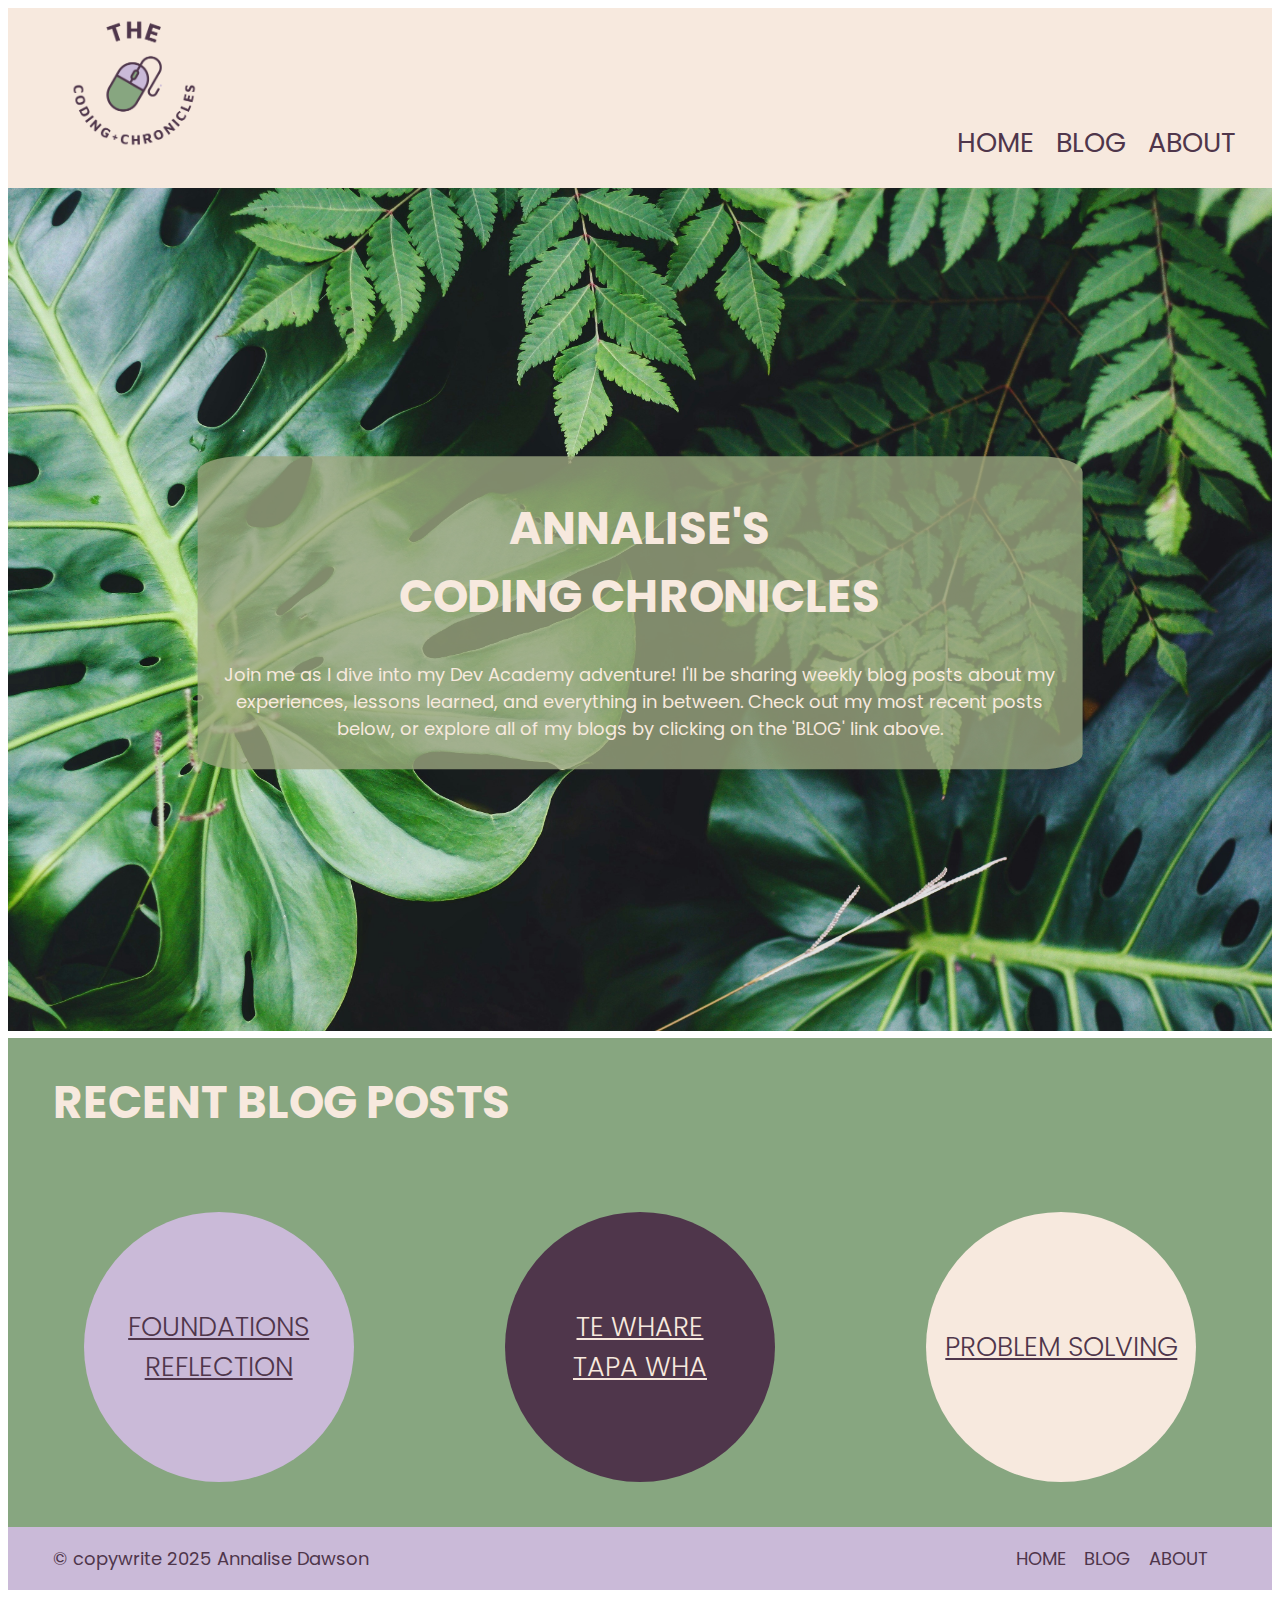
<file: index.html>
<!DOCTYPE html>
<html>
  <head>
    <title>Annalise's Coding Chronicles</title>
    <meta charset="UTF-8">
    <Meta name="viewport" content="width=device-width, initial-scale=1.0">
    <link rel="stylesheet" href="styles/main.css">
    <link rel="preconnect" href="https://fonts.googleapis.com">
    <link rel="preconnect" href="https://fonts.gstatic.com" crossorigin>
    <link href="https://fonts.googleapis.com/css2?family=Fraunces:ital,opsz,wght@0,9..144,100..900;1,9..144,100..900&family=Poppins:ital,wght@0,100;0,200;0,300;0,400;0,500;0,600;0,700;0,800;0,900;1,100;1,200;1,300;1,400;1,500;1,600;1,700;1,800;1,900&display=swap" rel="stylesheet">
  </head>
  <body>
    <div class="header-container">
      <div class="header" id="header-logo">
        <img src="/photos/blog-logo.png" width="150" height="130" alt="mouse with The Coding Chronicles written around the outside" id="logo">
      </div>
      <div class="header" id="header-links">
        <a href="index.html">HOME</a>
        <a href="blog/blog.html">BLOG</a>
        <a href="https://youtu.be/LPNSBI0rwqc?si=0JpGnz7BeeWbjlh0" target="_blank">ABOUT</a>
      </div>
    </div>

    <div class="intro-container">
        <img src="/photos/intro.png" alt="plants" id="intro-img">
        <div class="intro-body">
          <h1 id="intro-title"> ANNALISE'S <br>CODING CHRONICLES</h1>
            <p>
              Join me as I dive into my Dev Academy adventure! I'll 
              be sharing weekly blog posts about my experiences, 
              lessons learned, and everything in between. Check out 
              my most recent posts below, or explore all of my blogs 
              by clicking on the 'BLOG' link above.             
            </p>
       </div>
    </div>

    <div class="recent-container">
      <div class="recent-blog" id="recent-blog-title">
        <h1 id="recent-blog-header">RECENT BLOG POSTS</h1>
      </div>
    </div>
    <div class="recent-blog-posts-container">
      <a href="/blog/foundations-reflection.html" class="blog-link-1">
        <div class="blog-posts" id="reflection"> FOUNDATIONS REFLECTION</div>
      </a>
      <a href="/blog/te-whare-tapa-wha.html" class="blog-link-2">
        <div class="blog-posts" id="te-whare-tapa-wha"> TE WHARE <br>TAPA WHA </div>
      </a>
      <a href="/blog/problem-solving.html" class="blog-link-3">
        <div class="blog-posts" id="problem-solving"> PROBLEM SOLVING </div>
      </a>
    </div>

    <div class="footer">
      <p class="footer" id="footer-text">
        © copywrite 2025 Annalise Dawson
      </p>
      <div class="footer" id="footer-links">
        <a href="/index.html">HOME</a>
        <a href="/blog.html">BLOG</a>
        <a href="/about.html">ABOUT</a>
      </div>
    </div>

</html>
</file>
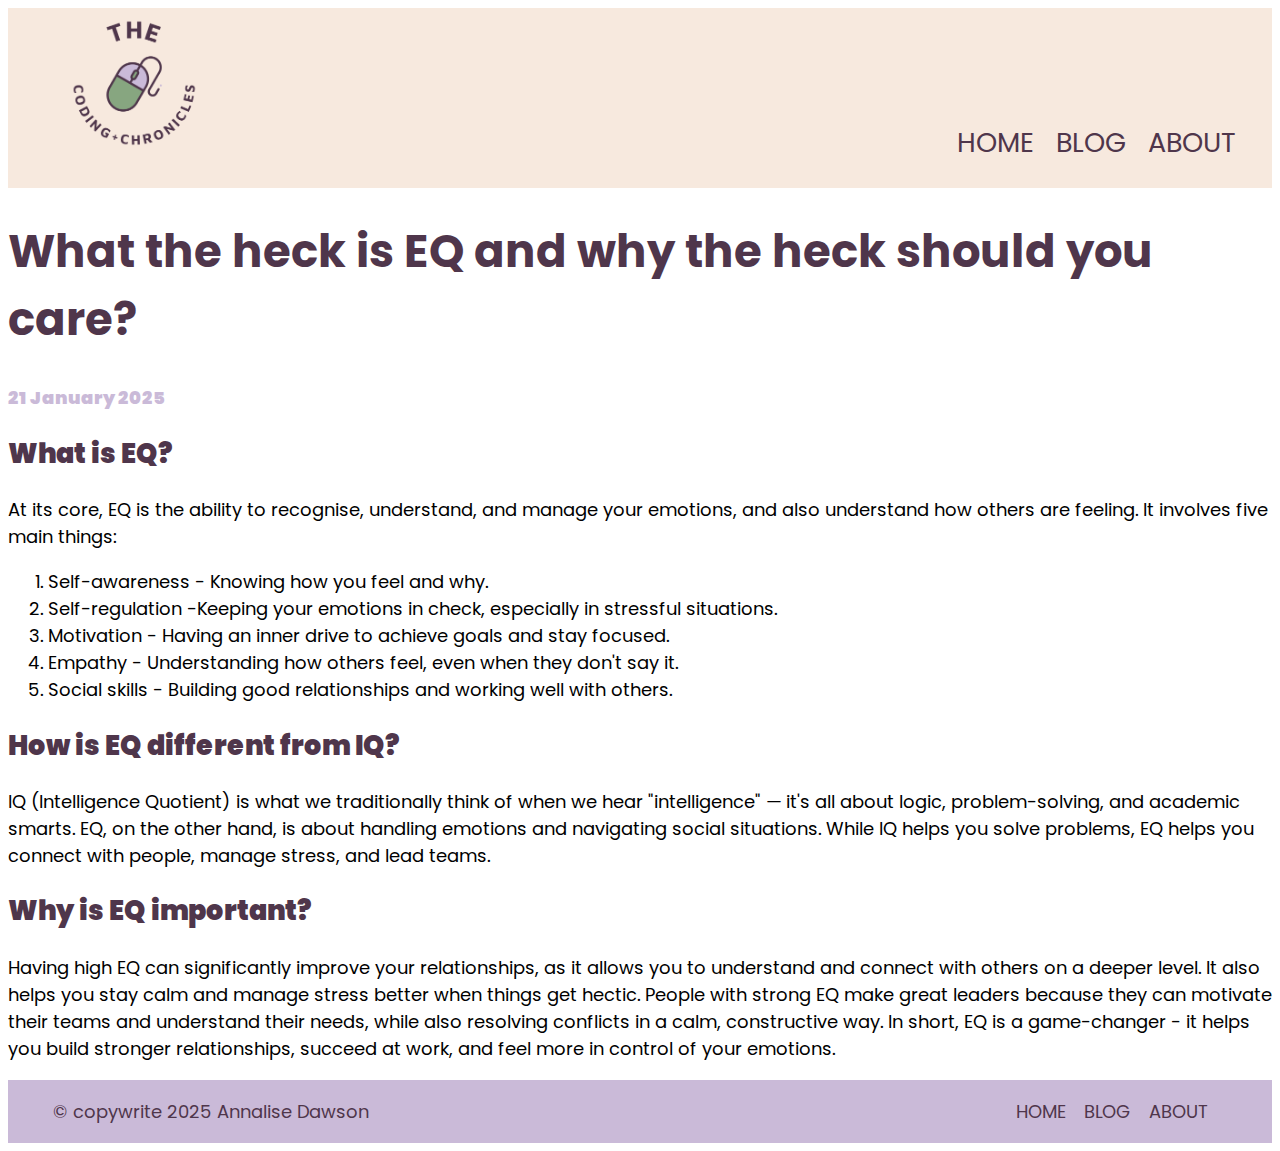
<file: blog/emotional-intelligence.html>
<!DOCTYPE html>
<html>
  <head>
    <title>Annalise's Coding Chronicles</title>
    <meta charset="UTF-8" />
    <meta name="viewport" content="width=device-width, initial-scale=1.0" />
    <link rel="stylesheet" href="/styles/main.css" />
    <link rel="preconnect" href="https://fonts.googleapis.com" />
    <link rel="preconnect" href="https://fonts.gstatic.com" crossorigin />
    <link
      href="https://fonts.googleapis.com/css2?family=Fraunces:ital,opsz,wght@0,9..144,100..900;1,9..144,100..900&family=Poppins:ital,wght@0,100;0,200;0,300;0,400;0,500;0,600;0,700;0,800;0,900;1,100;1,200;1,300;1,400;1,500;1,600;1,700;1,800;1,900&display=swap"
      rel="stylesheet"
    />
  </head>
  <body>
    <div class="header-container">
      <div class="header" id="header-logo">
        <img src="/photos/blog-logo.png" width="150" height="130" id="logo" />
      </div>
      <div class="header" id="header-links">
        <a href="/index.html">HOME</a>
        <a href="/blog/blog.html">BLOG</a>
        <a href="/about.html">ABOUT</a>
      </div>
    </div>
    <h1>What the heck is EQ and why the heck should you care?</h1>
    <h3>21 January 2025</h3>
    <h2>What is EQ?</h2>
    <p>
      At its core, EQ is the ability to recognise, understand, and manage your
      emotions, and also understand how others are feeling. It involves five
      main things:
    </p>
    <ol>
      <li>Self-awareness - Knowing how you feel and why.</li>
      <li>
        Self-regulation -Keeping your emotions in check, especially in stressful
        situations.
      </li>
      <li>
        Motivation - Having an inner drive to achieve goals and stay focused.
      </li>
      <li>
        Empathy - Understanding how others feel, even when they don't say it.
      </li>
      <li>
        Social skills - Building good relationships and working well with
        others.
      </li>
    </ol>
    <h2>How is EQ different from IQ?</h2>
    <p>
      IQ (Intelligence Quotient) is what we traditionally think of when we hear
      "intelligence" — it's all about logic, problem-solving, and academic
      smarts. EQ, on the other hand, is about handling emotions and navigating
      social situations. While IQ helps you solve problems, EQ helps you connect
      with people, manage stress, and lead teams.
    </p>
    <h2>Why is EQ important?</h2>
    <p>
      Having high EQ can significantly improve your relationships, as it allows
      you to understand and connect with others on a deeper level. It also helps
      you stay calm and manage stress better when things get hectic. People with
      strong EQ make great leaders because they can motivate their teams and
      understand their needs, while also resolving conflicts in a calm,
      constructive way. In short, EQ is a game-changer - it helps you build
      stronger relationships, succeed at work, and feel more in control of your
      emotions.
    </p>
    <div class="footer">
      <p class="footer" id="footer-text">© copywrite 2025 Annalise Dawson</p>
      <div class="footer" id="footer-links">
        <a href="/index.html">HOME</a>
        <a href="/blog.html">BLOG</a>
        <a href="/about.html">ABOUT</a>
      </div>
    </div>
  </body>
</html>
</file>
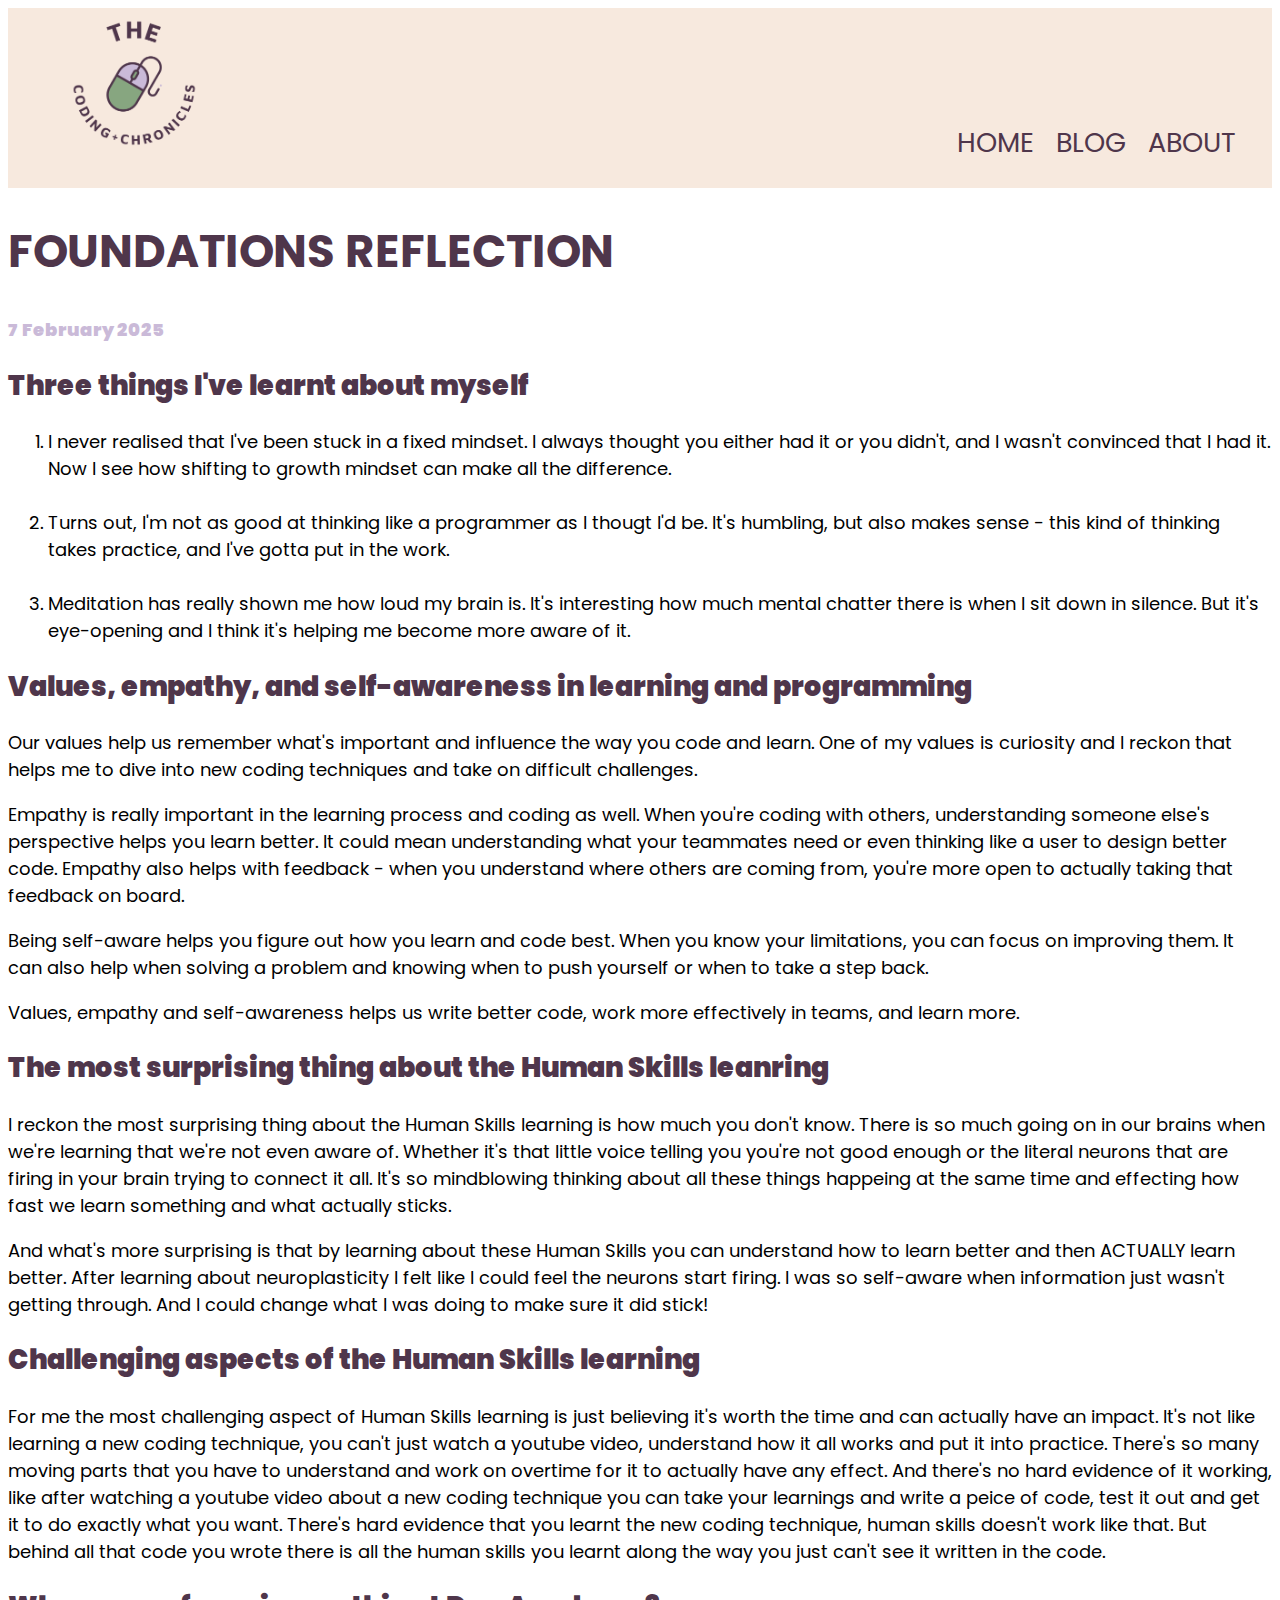
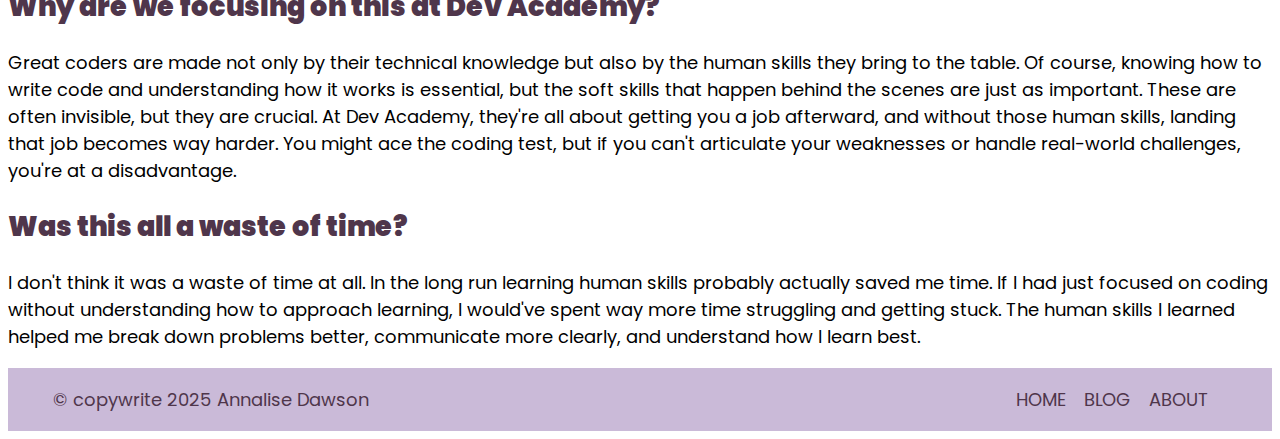
<file: blog/foundations-reflection.html>
<!DOCTYPE html>
<html lang="en">
  <head>
    <title>Annalise's Coding Chronicles</title>
    <meta charset="UTF-8" />
    <meta name="viewport" content="width=device-width, initial-scale=1.0" />
    <link rel="stylesheet" href="/styles/main.css" />
    <link rel="preconnect" href="https://fonts.googleapis.com" />
    <link rel="preconnect" href="https://fonts.gstatic.com" crossorigin />
    <link
      href="https://fonts.googleapis.com/css2?family=Fraunces:ital,opsz,wght@0,9..144,100..900;1,9..144,100..900&family=Poppins:ital,wght@0,100;0,200;0,300;0,400;0,500;0,600;0,700;0,800;0,900;1,100;1,200;1,300;1,400;1,500;1,600;1,700;1,800;1,900&display=swap"
      rel="stylesheet"
    />
  </head>
  <body>
    <div class="header-container">
      <div class="header" id="header-logo">
        <img src="/photos/blog-logo.png" width="150" height="130" id="logo" />
      </div>
      <div class="header" id="header-links">
        <a href="/index.html">HOME</a>
        <a href="/blog/blog.html">BLOG</a>
        <a href="/about.html">ABOUT</a>
      </div>
    </div>
    <h1>FOUNDATIONS REFLECTION</h1>
    <h3>7 February 2025</h3>
    <h2>Three things I've learnt about myself</h2>
    <ol>
      <li>
        I never realised that I've been stuck in a fixed mindset. I always
        thought you either had it or you didn't, and I wasn't convinced that I
        had it. Now I see how shifting to growth mindset can make all the
        difference.
      </li>
      <br />
      <li>
        Turns out, I'm not as good at thinking like a programmer as I thougt I'd
        be. It's humbling, but also makes sense - this kind of thinking takes
        practice, and I've gotta put in the work.
      </li>
      <br />
      <li>
        Meditation has really shown me how loud my brain is. It's interesting
        how much mental chatter there is when I sit down in silence. But it's
        eye-opening and I think it's helping me become more aware of it.
      </li>
    </ol>
    <h2>Values, empathy, and self-awareness in learning and programming</h2>

    <p>
      Our values help us remember what's important and influence the way you
      code and learn. One of my values is curiosity and I reckon that helps me
      to dive into new coding techniques and take on difficult challenges.
    </p>

    <p>
      Empathy is really important in the learning process and coding as well.
      When you're coding with others, understanding someone else's perspective
      helps you learn better. It could mean understanding what your teammates
      need or even thinking like a user to design better code. Empathy also
      helps with feedback - when you understand where others are coming from,
      you're more open to actually taking that feedback on board.
    </p>

    <p>
      Being self-aware helps you figure out how you learn and code best. When
      you know your limitations, you can focus on improving them. It can also
      help when solving a problem and knowing when to push yourself or when to
      take a step back.
    </p>

    <p>
      Values, empathy and self-awareness helps us write better code, work more
      effectively in teams, and learn more.
    </p>

    <h2>The most surprising thing about the Human Skills leanring</h2>

    <p>
      I reckon the most surprising thing about the Human Skills learning is how
      much you don't know. There is so much going on in our brains when we're
      learning that we're not even aware of. Whether it's that little voice
      telling you you're not good enough or the literal neurons that are firing
      in your brain trying to connect it all. It's so mindblowing thinking about
      all these things happeing at the same time and effecting how fast we learn
      something and what actually sticks.
    </p>

    <p>
      And what's more surprising is that by learning about these Human Skills
      you can understand how to learn better and then ACTUALLY learn better.
      After learning about neuroplasticity I felt like I could feel the neurons
      start firing. I was so self-aware when information just wasn't getting
      through. And I could change what I was doing to make sure it did stick!
    </p>

    <h2>Challenging aspects of the Human Skills learning</h2>

    <p>
      For me the most challenging aspect of Human Skills learning is just
      believing it's worth the time and can actually have an impact. It's not
      like learning a new coding technique, you can't just watch a youtube
      video, understand how it all works and put it into practice. There's so
      many moving parts that you have to understand and work on overtime for it
      to actually have any effect. And there's no hard evidence of it working,
      like after watching a youtube video about a new coding technique you can
      take your learnings and write a peice of code, test it out and get it to
      do exactly what you want. There's hard evidence that you learnt the new
      coding technique, human skills doesn't work like that. But behind all that
      code you wrote there is all the human skills you learnt along the way you
      just can't see it written in the code.
    </p>

    <h2>Why are we focusing on this at Dev Academy?</h2>
    <p>
      Great coders are made not only by their technical knowledge but also by
      the human skills they bring to the table. Of course, knowing how to write
      code and understanding how it works is essential, but the soft skills that
      happen behind the scenes are just as important. These are often invisible,
      but they are crucial. At Dev Academy, they're all about getting you a job
      afterward, and without those human skills, landing that job becomes way
      harder. You might ace the coding test, but if you can't articulate your
      weaknesses or handle real-world challenges, you're at a disadvantage.
    </p>
    <h2>Was this all a waste of time?</h2>
    <p>
      I don't think it was a waste of time at all. In the long run learning
      human skills probably actually saved me time. If I had just focused on
      coding without understanding how to approach learning, I would've spent
      way more time struggling and getting stuck. The human skills I learned
      helped me break down problems better, communicate more clearly, and
      understand how I learn best.
    </p>
    <div class="footer">
      <p class="footer" id="footer-text">© copywrite 2025 Annalise Dawson</p>
      <div class="footer" id="footer-links">
        <a href="/index.html">HOME</a>
        <a href="/blog.html">BLOG</a>
        <a href="/about.html">ABOUT</a>
      </div>
    </div>
  </body>
</html>
</file>
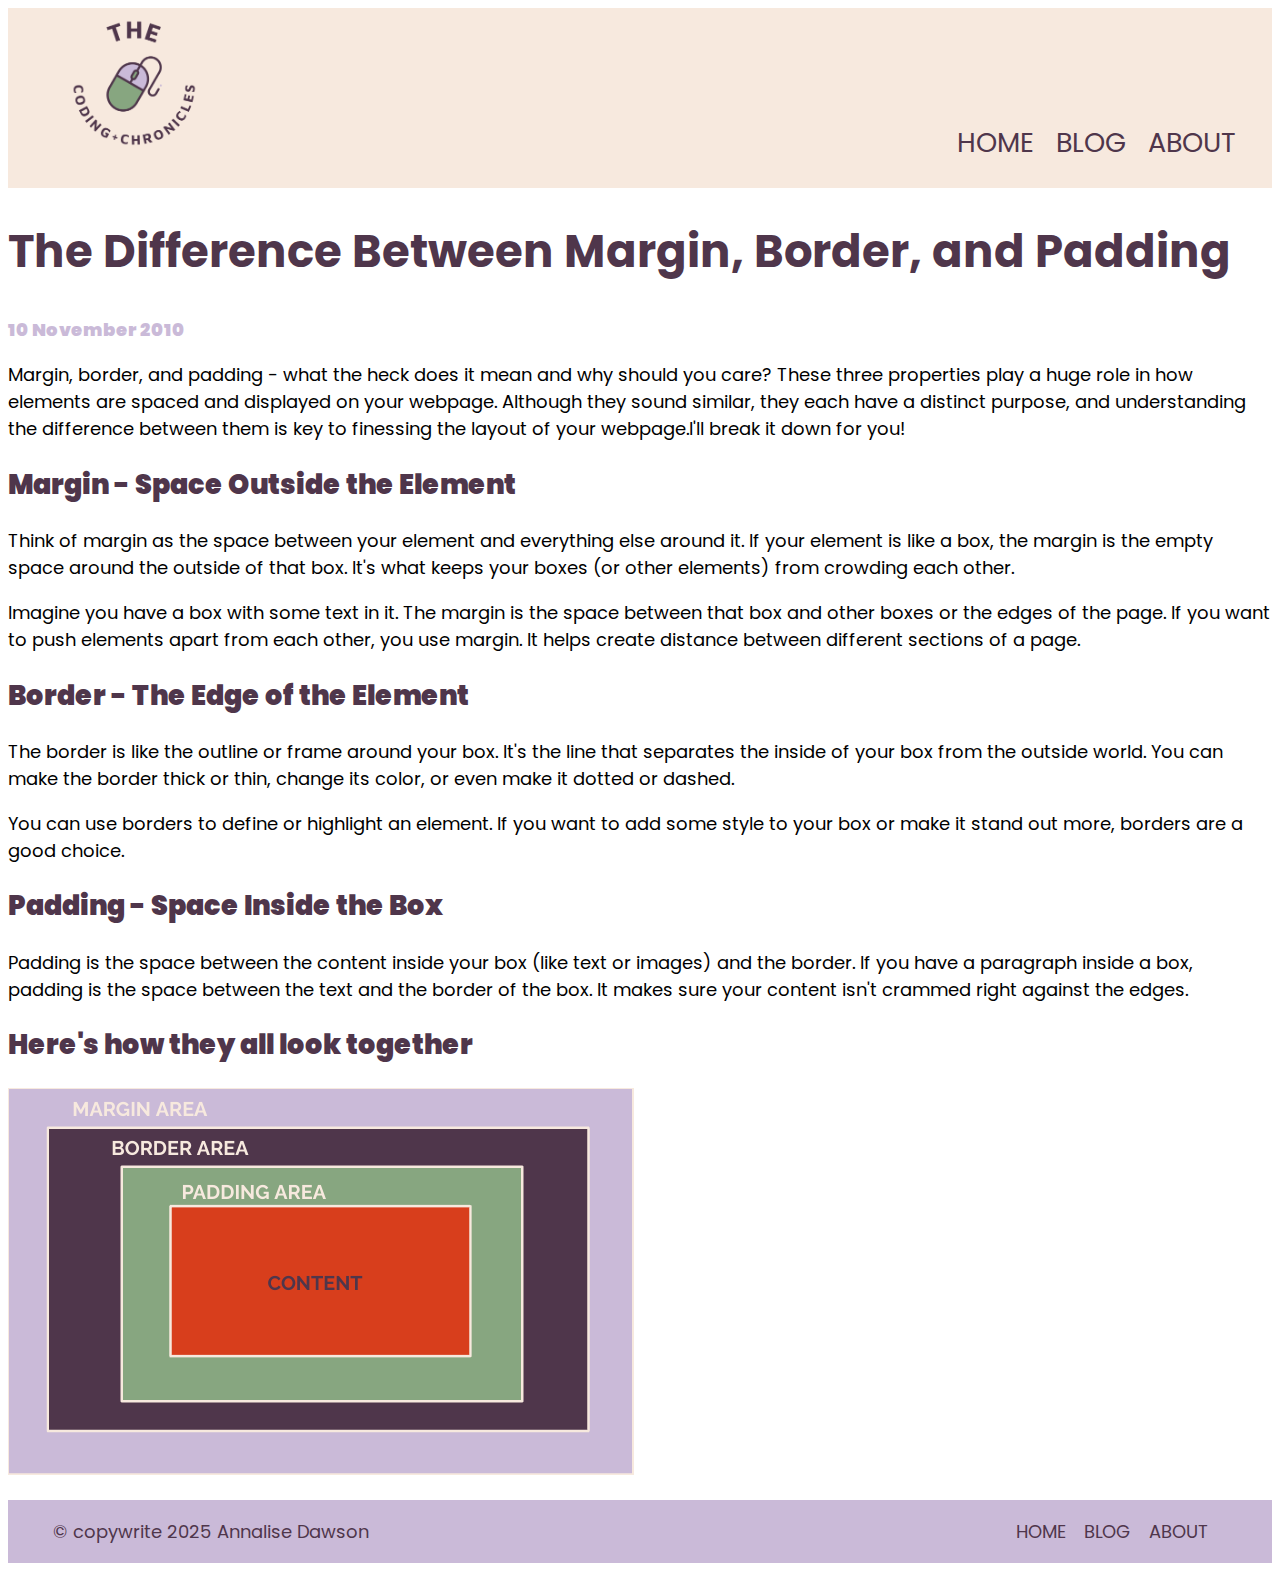
<file: blog/html-css.html>
<!DOCTYPE html>
<html>
  <head>
    <title>Annalise's Coding Chronicles</title>
    <meta charset="UTF-8" />
    <meta name="viewport" content="width=device-width, initial-scale=1.0" />
    <link rel="stylesheet" href="/styles/main.css" />
    <link rel="preconnect" href="https://fonts.googleapis.com" />
    <link rel="preconnect" href="https://fonts.gstatic.com" crossorigin />
    <link
      href="https://fonts.googleapis.com/css2?family=Fraunces:ital,opsz,wght@0,9..144,100..900;1,9..144,100..900&family=Poppins:ital,wght@0,100;0,200;0,300;0,400;0,500;0,600;0,700;0,800;0,900;1,100;1,200;1,300;1,400;1,500;1,600;1,700;1,800;1,900&display=swap"
      rel="stylesheet"
    />
  </head>
  <body>
    <div class="header-container">
      <div class="header" id="header-logo">
        <img src="/photos/blog-logo.png" width="150" height="130" id="logo" />
      </div>
      <div class="header" id="header-links">
        <a href="/index.html">HOME</a>
        <a href="/blog/blog.html">BLOG</a>
        <a href="/about.html">ABOUT</a>
      </div>
    </div>
    <h1>The Difference Between Margin, Border, and Padding</h1>
    <h3>10 November 2010</h3>
    <p>
      Margin, border, and padding - what the heck does it mean and why should
      you care? These three properties play a huge role in how elements are
      spaced and displayed on your webpage. Although they sound similar, they
      each have a distinct purpose, and understanding the difference between
      them is key to finessing the layout of your webpage.I'll break it down for
      you!
    </p>
    <h2>Margin - Space Outside the Element</h2>
    <p>
      Think of margin as the space between your element and everything else
      around it. If your element is like a box, the margin is the empty space
      around the outside of that box. It's what keeps your boxes (or other
      elements) from crowding each other.
    </p>
    <p>
      Imagine you have a box with some text in it. The margin is the space
      between that box and other boxes or the edges of the page. If you want to
      push elements apart from each other, you use margin. It helps create
      distance between different sections of a page.
    </p>
    <h2>Border - The Edge of the Element</h2>
    <p>
      The border is like the outline or frame around your box. It's the line
      that separates the inside of your box from the outside world. You can make
      the border thick or thin, change its color, or even make it dotted or
      dashed.
    </p>
    <p>
      You can use borders to define or highlight an element. If you want to add
      some style to your box or make it stand out more, borders are a good
      choice.
    </p>
    <h2>Padding - Space Inside the Box</h2>
    <p>
      Padding is the space between the content inside your box (like text or
      images) and the border. If you have a paragraph inside a box, padding is
      the space between the text and the border of the box. It makes sure your
      content isn't crammed right against the edges.
    </p>
    <h2>Here's how they all look together</h2>
    <p>
      <img
        src="/photos/mbp.png"
        alt="boxes showing margin or the outside, next border, and then padding, and content in the middle"
      />
    </p>
    <div class="footer">
      <p class="footer" id="footer-text">© copywrite 2025 Annalise Dawson</p>
      <div class="footer" id="footer-links">
        <a href="/index.html">HOME</a>
        <a href="/blog.html">BLOG</a>
        <a href="/about.html">ABOUT</a>
      </div>
    </div>
  </body>
</html>
</file>
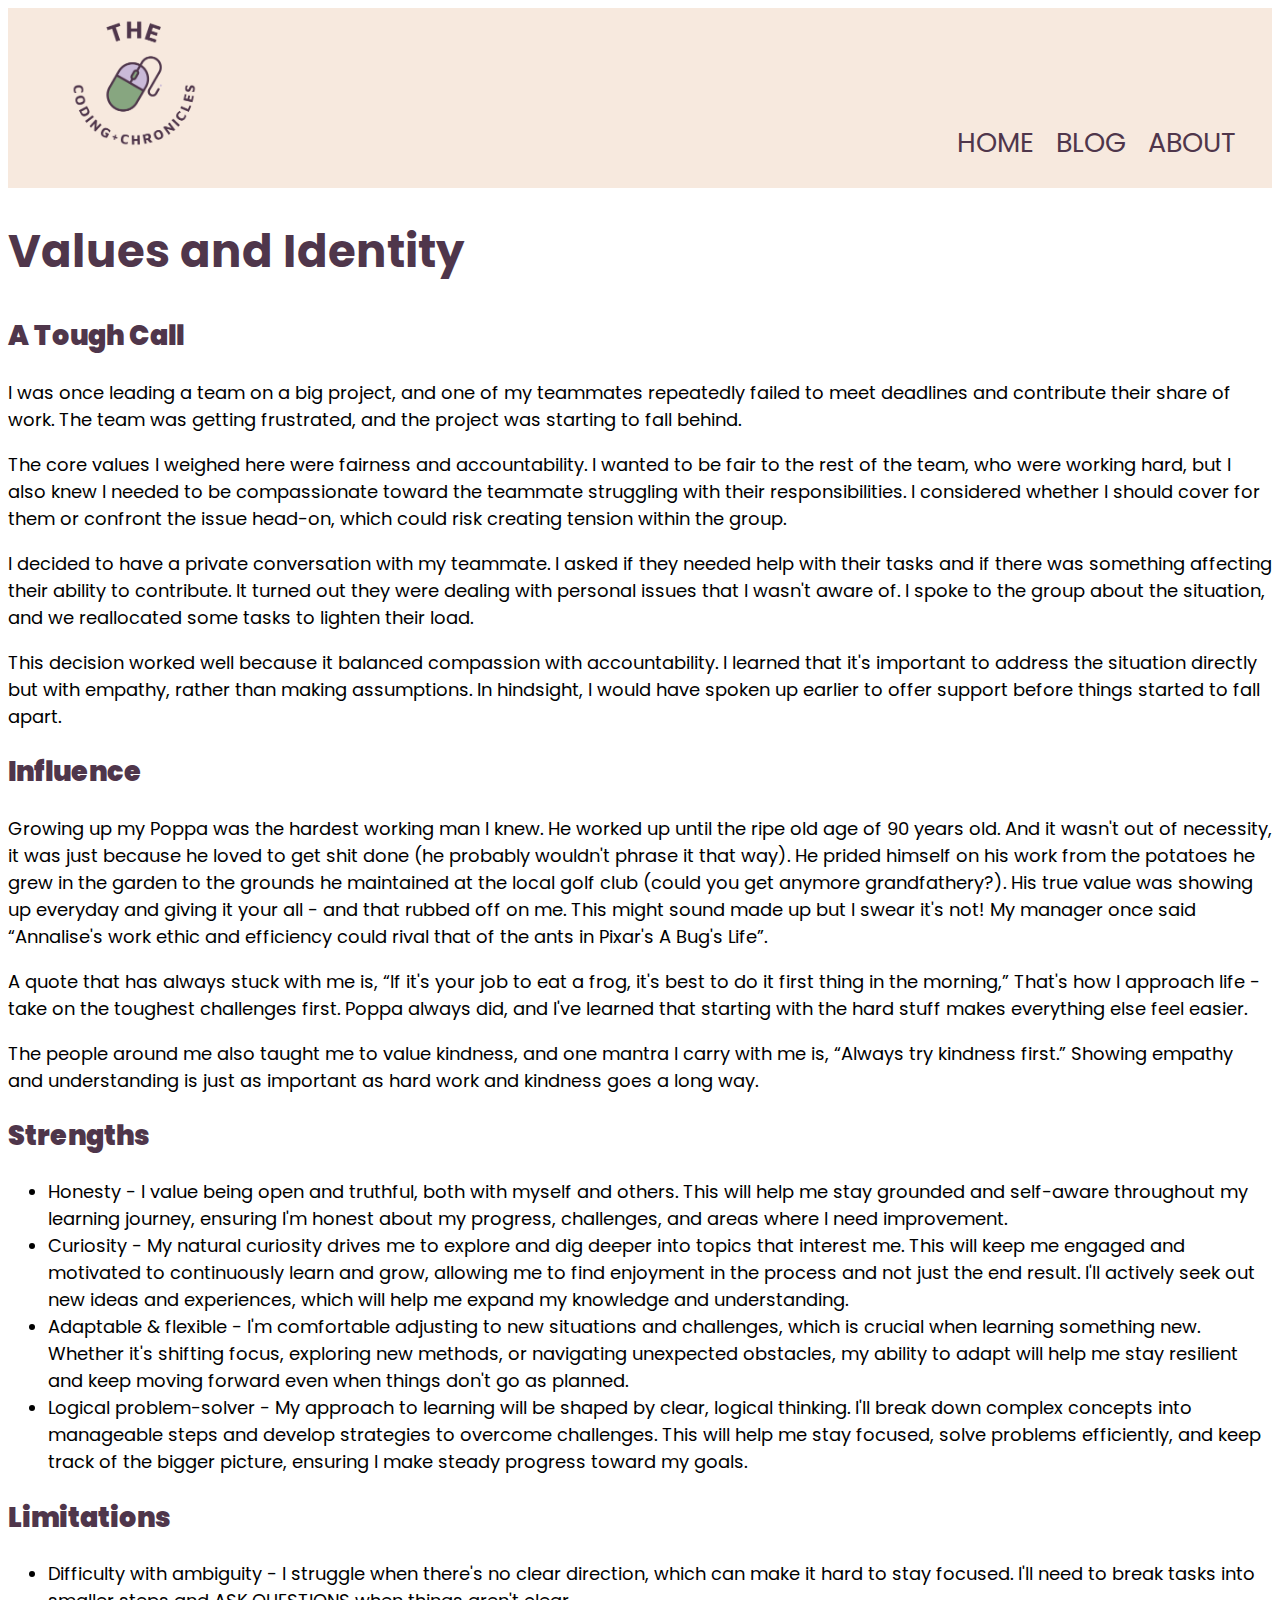
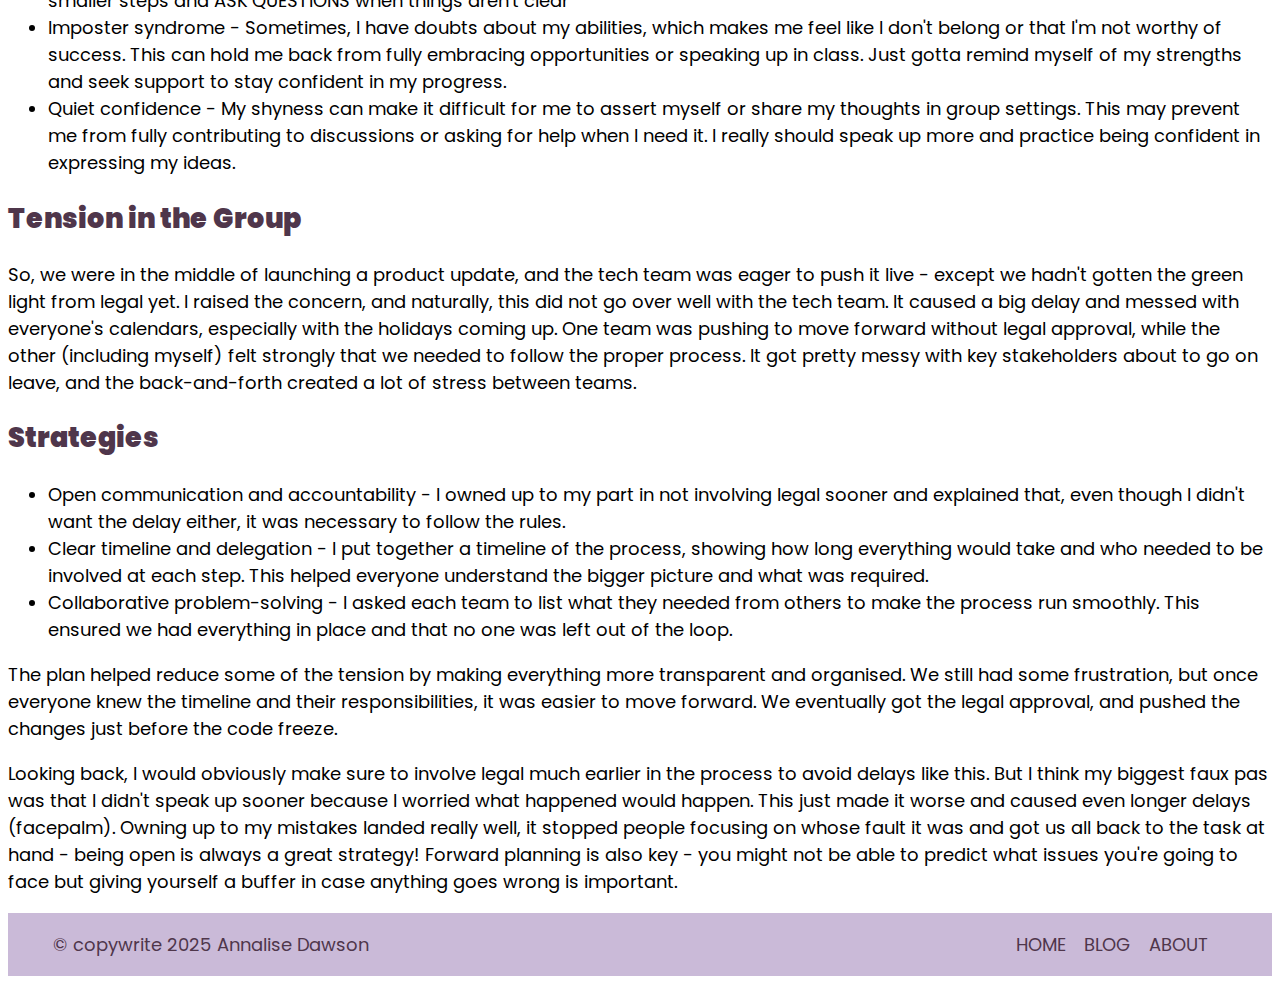
<file: blog/identity-values.html>
<!DOCTYPE html>
<html lang="en">
  <head>
    <title>Annalise's Coding Chronicles</title>
    <meta charset="UTF-8" />
    <meta name="viewport" content="width=device-width, initial-scale=1.0" />
    <link rel="stylesheet" href="/styles/main.css" />
    <link rel="preconnect" href="https://fonts.googleapis.com" />
    <link rel="preconnect" href="https://fonts.gstatic.com" crossorigin />
    <link
      href="https://fonts.googleapis.com/css2?family=Fraunces:ital,opsz,wght@0,9..144,100..900;1,9..144,100..900&family=Poppins:ital,wght@0,100;0,200;0,300;0,400;0,500;0,600;0,700;0,800;0,900;1,100;1,200;1,300;1,400;1,500;1,600;1,700;1,800;1,900&display=swap"
      rel="stylesheet"
    />
  </head>
  <body>
    <div class="header-container">
      <div class="header" id="header-logo">
        <img src="/photos/blog-logo.png" width="150" height="130" id="logo" />
      </div>
      <div class="header" id="header-links">
        <a href="/index.html">HOME</a>
        <a href="/blog/blog.html">BLOG</a>
        <a href="/about.html">ABOUT</a>
      </div>
    </div>
    <h1>Values and Identity</h1>
    <h2>A Tough Call</h2>
    <p>
      I was once leading a team on a big project, and one of my teammates
      repeatedly failed to meet deadlines and contribute their share of work.
      The team was getting frustrated, and the project was starting to fall
      behind.
    </p>
    <p>
      The core values I weighed here were fairness and accountability. I wanted
      to be fair to the rest of the team, who were working hard, but I also knew
      I needed to be compassionate toward the teammate struggling with their
      responsibilities. I considered whether I should cover for them or confront
      the issue head-on, which could risk creating tension within the group.
    </p>
    <p>
      I decided to have a private conversation with my teammate. I asked if they
      needed help with their tasks and if there was something affecting their
      ability to contribute. It turned out they were dealing with personal
      issues that I wasn't aware of. I spoke to the group about the situation,
      and we reallocated some tasks to lighten their load.
    </p>
    <p>
      This decision worked well because it balanced compassion with
      accountability. I learned that it's important to address the situation
      directly but with empathy, rather than making assumptions. In hindsight, I
      would have spoken up earlier to offer support before things started to
      fall apart.
    </p>
    <h2>Influence</h2>
    <p>
      Growing up my Poppa was the hardest working man I knew. He worked up until
      the ripe old age of 90 years old. And it wasn't out of necessity, it was
      just because he loved to get shit done (he probably wouldn't phrase it
      that way). He prided himself on his work from the potatoes he grew in the
      garden to the grounds he maintained at the local golf club (could you get
      anymore grandfathery?). His true value was showing up everyday and giving
      it your all - and that rubbed off on me. This might sound made up but I
      swear it's not! My manager once said “Annalise's work ethic and efficiency
      could rival that of the ants in Pixar's A Bug's Life”.
    </p>
    <p>
      A quote that has always stuck with me is, “If it's your job to eat a frog,
      it's best to do it first thing in the morning,” That's how I approach life
      - take on the toughest challenges first. Poppa always did, and I've
      learned that starting with the hard stuff makes everything else feel
      easier.
    </p>
    <p>
      The people around me also taught me to value kindness, and one mantra I
      carry with me is, “Always try kindness first.” Showing empathy and
      understanding is just as important as hard work and kindness goes a long
      way.
    </p>
    <h2>Strengths</h2>
    <ul>
      <li>
        Honesty - I value being open and truthful, both with myself and others.
        This will help me stay grounded and self-aware throughout my learning
        journey, ensuring I'm honest about my progress, challenges, and areas
        where I need improvement.
      </li>
      <li>
        Curiosity - My natural curiosity drives me to explore and dig deeper
        into topics that interest me. This will keep me engaged and motivated to
        continuously learn and grow, allowing me to find enjoyment in the
        process and not just the end result. I'll actively seek out new ideas
        and experiences, which will help me expand my knowledge and
        understanding.
      </li>
      <li>
        Adaptable & flexible - I'm comfortable adjusting to new situations and
        challenges, which is crucial when learning something new. Whether it's
        shifting focus, exploring new methods, or navigating unexpected
        obstacles, my ability to adapt will help me stay resilient and keep
        moving forward even when things don't go as planned.
      </li>
      <li>
        Logical problem-solver - My approach to learning will be shaped by
        clear, logical thinking. I'll break down complex concepts into
        manageable steps and develop strategies to overcome challenges. This
        will help me stay focused, solve problems efficiently, and keep track of
        the bigger picture, ensuring I make steady progress toward my goals.
      </li>
    </ul>
    <h2>Limitations</h2>
    <ul>
      <li>
        Difficulty with ambiguity - I struggle when there's no clear direction,
        which can make it hard to stay focused. I'll need to break tasks into
        smaller steps and ASK QUESTIONS when things aren't clear
      </li>
      <li>
        Imposter syndrome - Sometimes, I have doubts about my abilities, which
        makes me feel like I don't belong or that I'm not worthy of success.
        This can hold me back from fully embracing opportunities or speaking up
        in class. Just gotta remind myself of my strengths and seek support to
        stay confident in my progress.
      </li>
      <li>
        Quiet confidence - My shyness can make it difficult for me to assert
        myself or share my thoughts in group settings. This may prevent me from
        fully contributing to discussions or asking for help when I need it. I
        really should speak up more and practice being confident in expressing
        my ideas.
      </li>
    </ul>
    <h2>Tension in the Group</h2>
    <p>
      So, we were in the middle of launching a product update, and the tech team
      was eager to push it live - except we hadn't gotten the green light from
      legal yet. I raised the concern, and naturally, this did not go over well
      with the tech team. It caused a big delay and messed with everyone's
      calendars, especially with the holidays coming up. One team was pushing to
      move forward without legal approval, while the other (including myself)
      felt strongly that we needed to follow the proper process. It got pretty
      messy with key stakeholders about to go on leave, and the back-and-forth
      created a lot of stress between teams.
    </p>
    <h2>Strategies</h2>
    <ul>
      <li>
        Open communication and accountability - I owned up to my part in not
        involving legal sooner and explained that, even though I didn't want the
        delay either, it was necessary to follow the rules.
      </li>
      <li>
        Clear timeline and delegation - I put together a timeline of the
        process, showing how long everything would take and who needed to be
        involved at each step. This helped everyone understand the bigger
        picture and what was required.
      </li>
      <li>
        Collaborative problem-solving - I asked each team to list what they
        needed from others to make the process run smoothly. This ensured we had
        everything in place and that no one was left out of the loop.
      </li>
    </ul>
    <p>
      The plan helped reduce some of the tension by making everything more
      transparent and organised. We still had some frustration, but once
      everyone knew the timeline and their responsibilities, it was easier to
      move forward. We eventually got the legal approval, and pushed the changes
      just before the code freeze.
    </p>
    <p>
      Looking back, I would obviously make sure to involve legal much earlier in
      the process to avoid delays like this. But I think my biggest faux pas was
      that I didn't speak up sooner because I worried what happened would
      happen. This just made it worse and caused even longer delays (facepalm).
      Owning up to my mistakes landed really well, it stopped people focusing on
      whose fault it was and got us all back to the task at hand - being open is
      always a great strategy! Forward planning is also key - you might not be
      able to predict what issues you're going to face but giving yourself a
      buffer in case anything goes wrong is important.
    </p>
    <div class="footer">
      <p class="footer" id="footer-text">© copywrite 2025 Annalise Dawson</p>
      <div class="footer" id="footer-links">
        <a href="/index.html">HOME</a>
        <a href="/blog.html">BLOG</a>
        <a href="/about.html">ABOUT</a>
      </div>
    </div>
  </body>
</html>
</file>
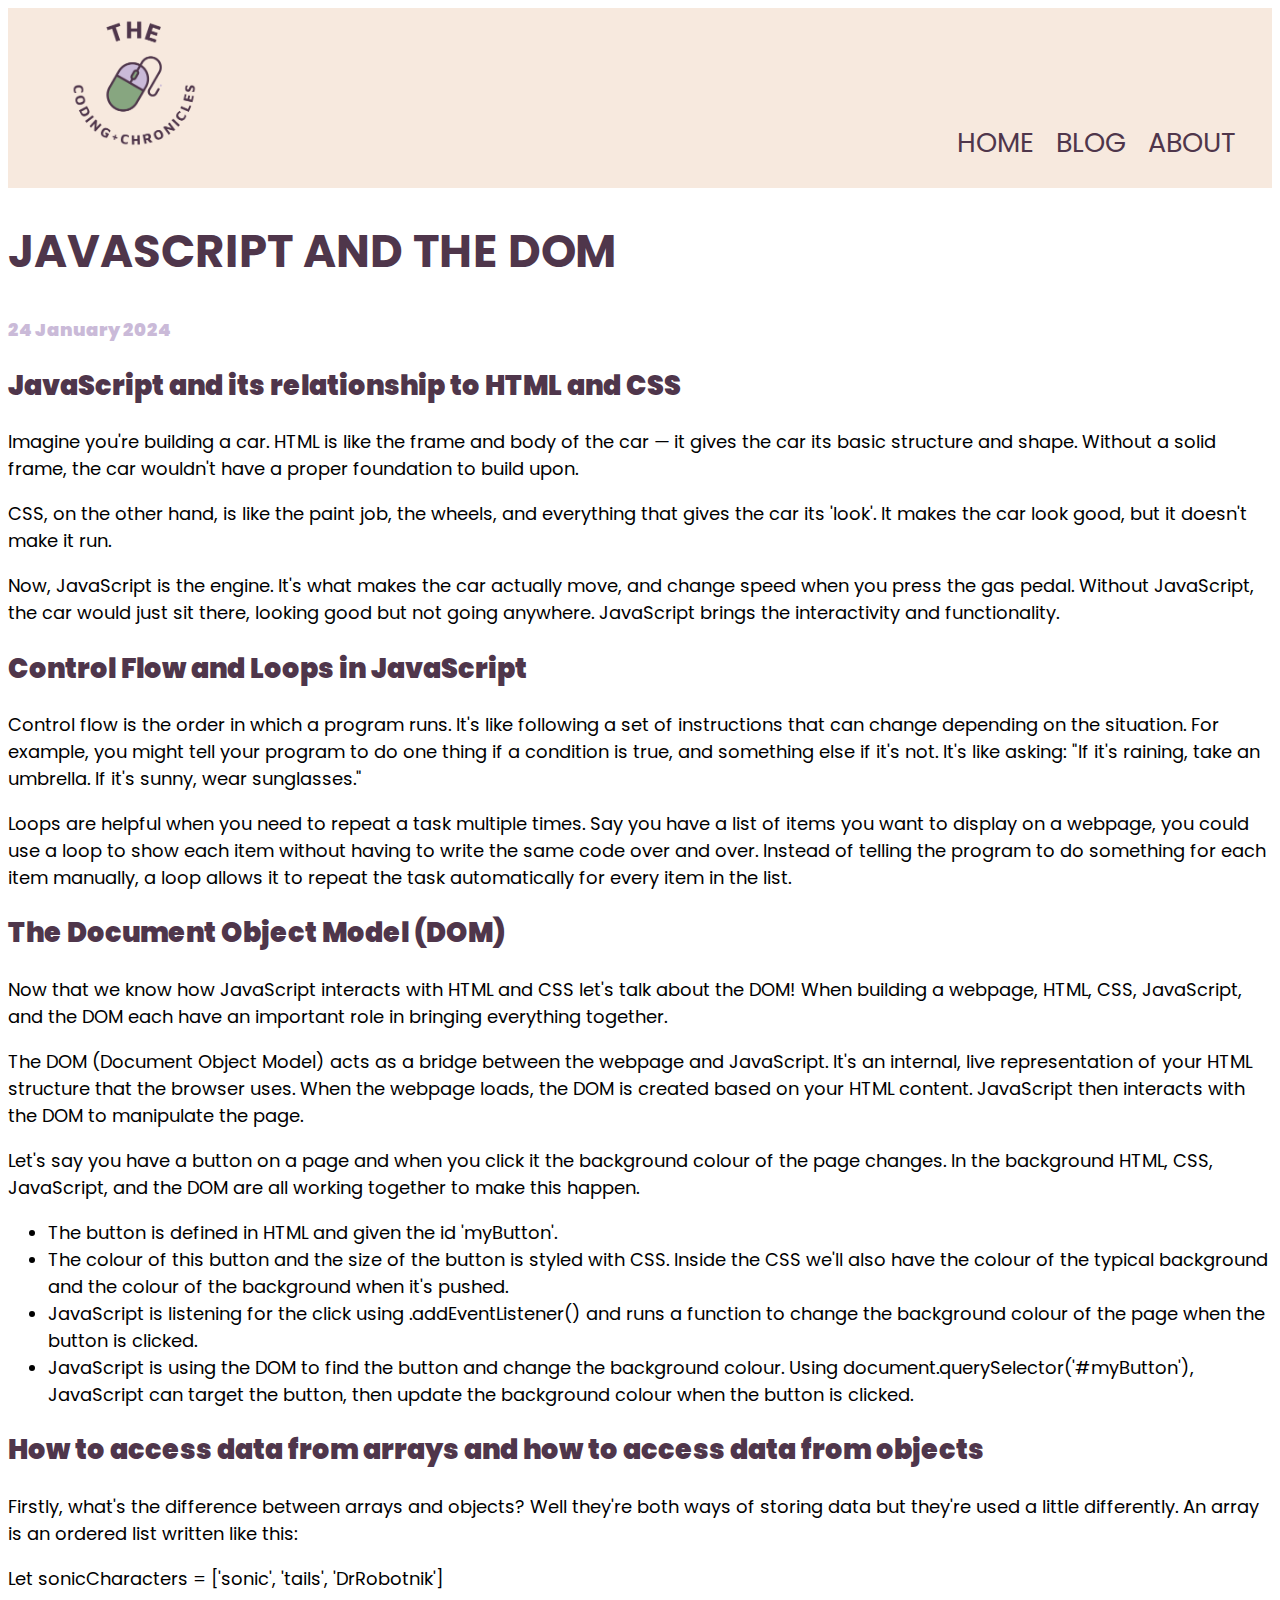
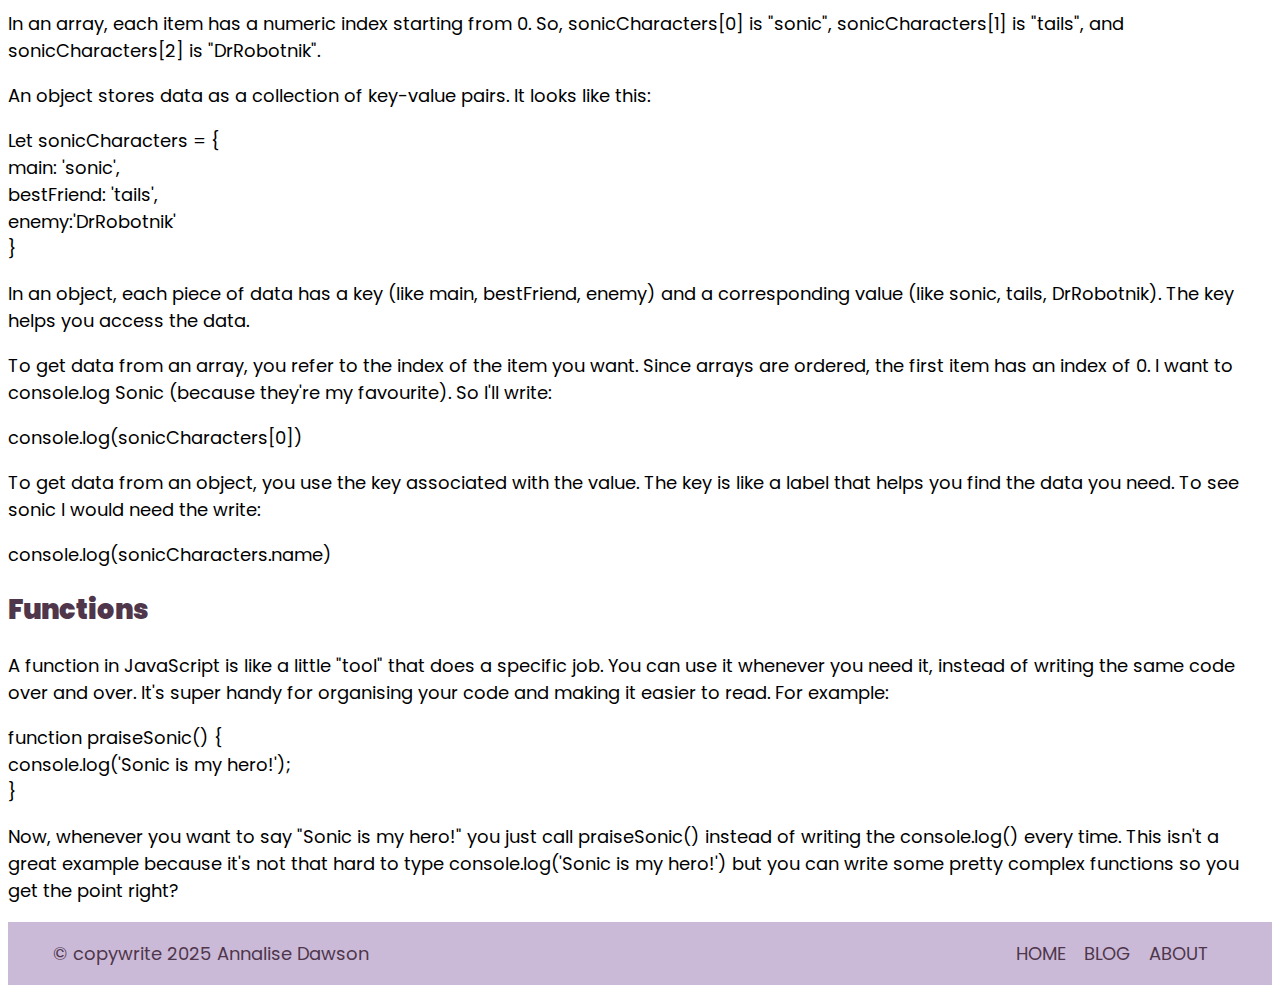
<file: blog/javascript-dom.html>
<!DOCTYPE html>
<html lang="en">
  <head>
    <title>Annalise's Coding Chronicles</title>
    <meta charset="UTF-8" />
    <meta name="viewport" content="width=device-width, initial-scale=1.0" />
    <link rel="stylesheet" href="/styles/main.css" />
    <link rel="preconnect" href="https://fonts.googleapis.com" />
    <link rel="preconnect" href="https://fonts.gstatic.com" crossorigin />
    <link
      href="https://fonts.googleapis.com/css2?family=Fraunces:ital,opsz,wght@0,9..144,100..900;1,9..144,100..900&family=Poppins:ital,wght@0,100;0,200;0,300;0,400;0,500;0,600;0,700;0,800;0,900;1,100;1,200;1,300;1,400;1,500;1,600;1,700;1,800;1,900&display=swap"
      rel="stylesheet"
    />
  </head>
  <body>
    <div class="header-container">
      <div class="header" id="header-logo">
        <img src="/photos/blog-logo.png" width="150" height="130" id="logo" />
      </div>
      <div class="header" id="header-links">
        <a href="/index.html">HOME</a>
        <a href="/blog/blog.html">BLOG</a>
        <a href="/about.html">ABOUT</a>
      </div>
    </div>
    <div class="blog-posts-container">
      <h1>JAVASCRIPT AND THE DOM</h1>
      <h3>24 January 2024</h3>
      <h2>JavaScript and its relationship to HTML and CSS</h2>
      <p>
        Imagine you're building a car. HTML is like the frame and body of the
        car — it gives the car its basic structure and shape. Without a solid
        frame, the car wouldn't have a proper foundation to build upon.
      </p>
      <p>
        CSS, on the other hand, is like the paint job, the wheels, and
        everything that gives the car its 'look'. It makes the car look good,
        but it doesn't make it run.
      </p>
      <p>
        Now, JavaScript is the engine. It's what makes the car actually move,
        and change speed when you press the gas pedal. Without JavaScript, the
        car would just sit there, looking good but not going anywhere.
        JavaScript brings the interactivity and functionality.
      </p>
      <h2>Control Flow and Loops in JavaScript</h2>
      <p>
        Control flow is the order in which a program runs. It's like following a
        set of instructions that can change depending on the situation. For
        example, you might tell your program to do one thing if a condition is
        true, and something else if it's not. It's like asking: "If it's
        raining, take an umbrella. If it's sunny, wear sunglasses."
      </p>
      <p>
        Loops are helpful when you need to repeat a task multiple times. Say you
        have a list of items you want to display on a webpage, you could use a
        loop to show each item without having to write the same code over and
        over. Instead of telling the program to do something for each item
        manually, a loop allows it to repeat the task automatically for every
        item in the list.
      </p>
      <h2>The Document Object Model (DOM)</h2>
      <p>
        Now that we know how JavaScript interacts with HTML and CSS let's talk
        about the DOM! When building a webpage, HTML, CSS, JavaScript, and the
        DOM each have an important role in bringing everything together.
      </p>
      <p>
        The DOM (Document Object Model) acts as a bridge between the webpage and
        JavaScript. It's an internal, live representation of your HTML structure
        that the browser uses. When the webpage loads, the DOM is created based
        on your HTML content. JavaScript then interacts with the DOM to
        manipulate the page.
      </p>
      <p>
        Let's say you have a button on a page and when you click it the
        background colour of the page changes. In the background HTML, CSS,
        JavaScript, and the DOM are all working together to make this happen.
      </p>
      <ul>
        <li>The button is defined in HTML and given the id 'myButton'.</li>
        <li>
          The colour of this button and the size of the button is styled with
          CSS. Inside the CSS we'll also have the colour of the typical
          background and the colour of the background when it's pushed.
        </li>
        <li>
          JavaScript is listening for the click using .addEventListener() and
          runs a function to change the background colour of the page when the
          button is clicked.
        </li>
        <li>
          JavaScript is using the DOM to find the button and change the
          background colour. Using document.querySelector('#myButton'),
          JavaScript can target the button, then update the background colour
          when the button is clicked.
        </li>
      </ul>
      <h2>
        How to access data from arrays and how to access data from objects
      </h2>
      <p>
        Firstly, what's the difference between arrays and objects? Well they're
        both ways of storing data but they're used a little differently. An
        array is an ordered list written like this:
      </p>
      <p class="codeblock">
        Let sonicCharacters = ['sonic', 'tails', 'DrRobotnik']
      </p>
      <p>
        In an array, each item has a numeric index starting from 0. So,
        sonicCharacters[0] is "sonic", sonicCharacters[1] is "tails", and
        sonicCharacters[2] is "DrRobotnik".
      </p>
      <p>
        An object stores data as a collection of key-value pairs. It looks like
        this:
      </p>
      <p class="codeblock">
        Let sonicCharacters = { <br />main: 'sonic', <br />bestFriend: 'tails',
        <br />enemy:'DrRobotnik' <br />}
      </p>
      <p>
        In an object, each piece of data has a key (like main, bestFriend,
        enemy) and a corresponding value (like sonic, tails, DrRobotnik). The
        key helps you access the data.
      </p>
      <p>
        To get data from an array, you refer to the index of the item you want.
        Since arrays are ordered, the first item has an index of 0. I want to
        console.log Sonic (because they're my favourite). So I'll write:
      </p>
      <p class="codeblock">console.log(sonicCharacters[0])</p>
      <p>
        To get data from an object, you use the key associated with the value.
        The key is like a label that helps you find the data you need. To see
        sonic I would need the write:
      </p>
      <p class="codeblock">console.log(sonicCharacters.name)</p>
      <h2>Functions</h2>
      <p>
        A function in JavaScript is like a little "tool" that does a specific
        job. You can use it whenever you need it, instead of writing the same
        code over and over. It's super handy for organising your code and making
        it easier to read. For example:
      </p>
      <p class="codeblock">
        function praiseSonic() { <br />console.log('Sonic is my hero!'); <br />}
      </p>
      <p>
        Now, whenever you want to say "Sonic is my hero!" you just call
        praiseSonic() instead of writing the console.log() every time. This
        isn't a great example because it's not that hard to type
        console.log('Sonic is my hero!') but you can write some pretty complex
        functions so you get the point right?
      </p>
      <div class="footer">
        <p class="footer" id="footer-text">© copywrite 2025 Annalise Dawson</p>
        <div class="footer" id="footer-links">
          <a href="/index.html">HOME</a>
          <a href="/blog.html">BLOG</a>
          <a href="/about.html">ABOUT</a>
        </div>
      </div>
    </div>
  </body>
</html>
</file>
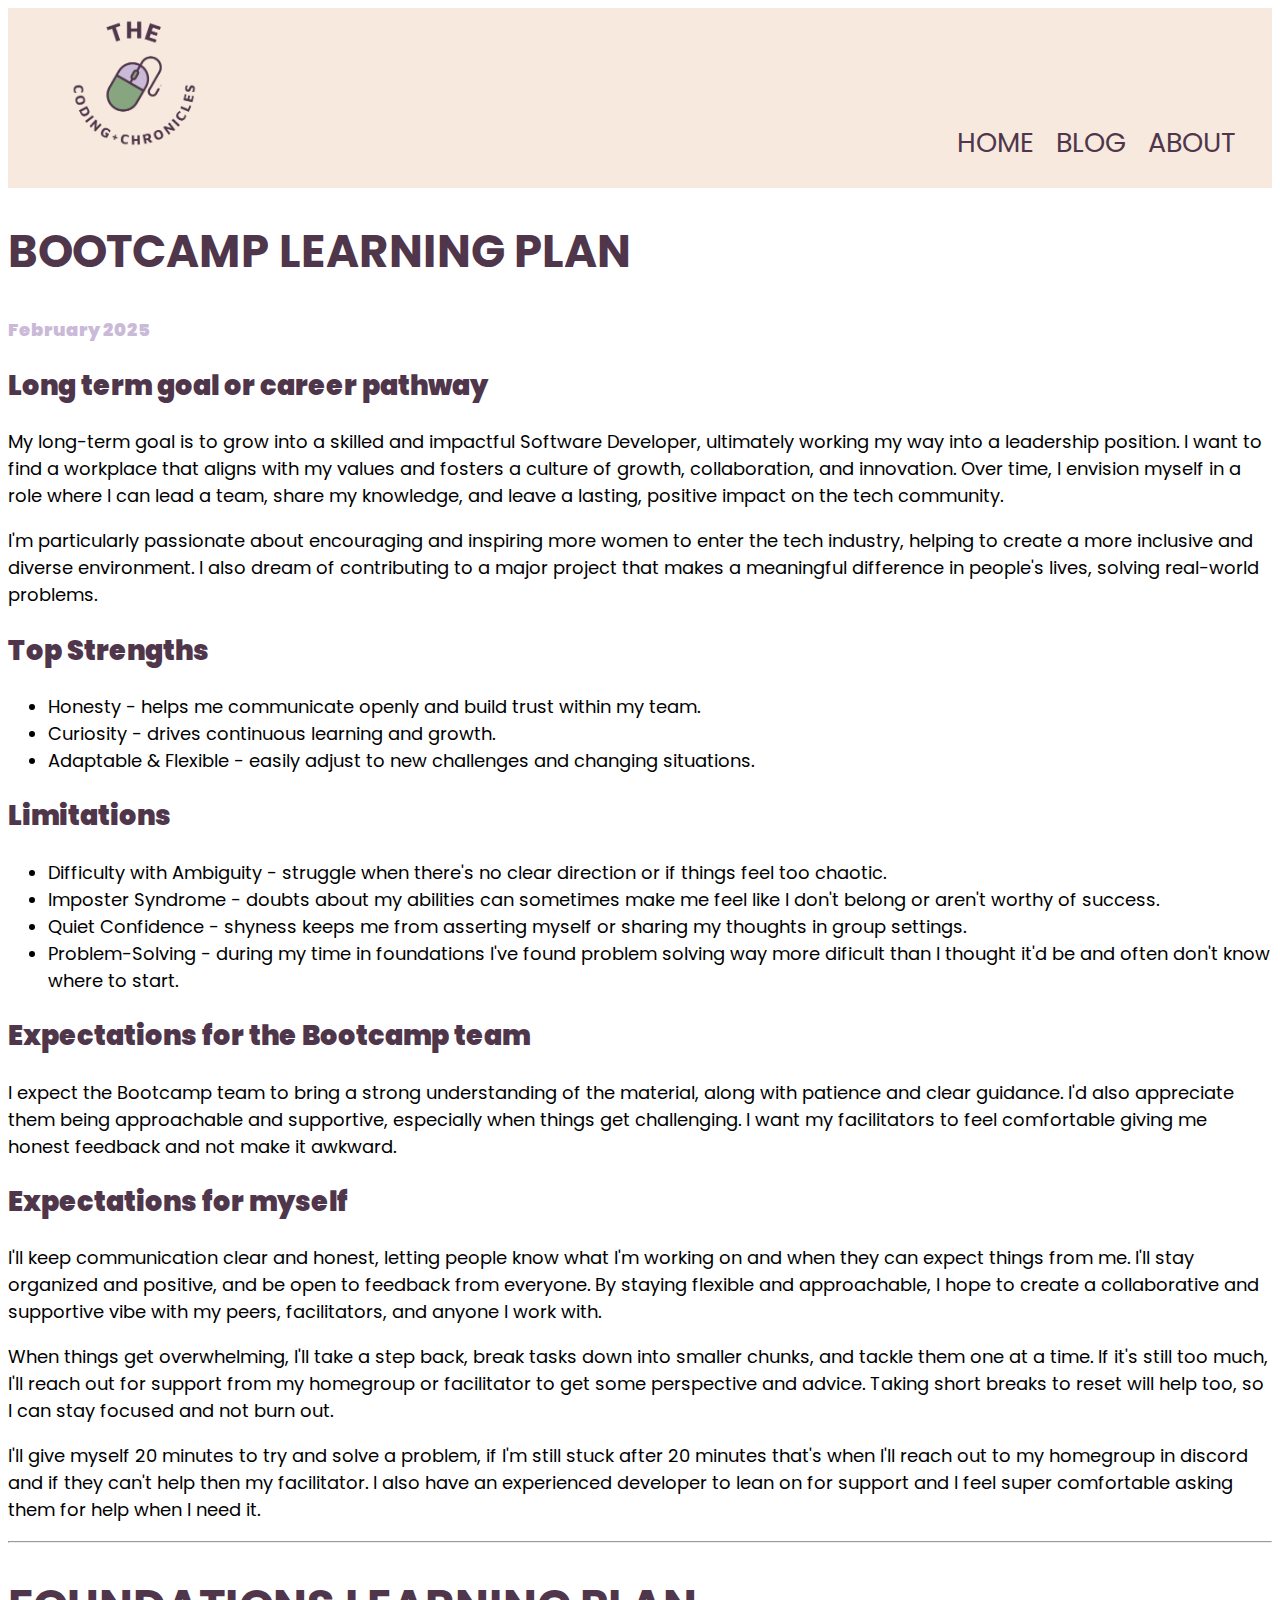
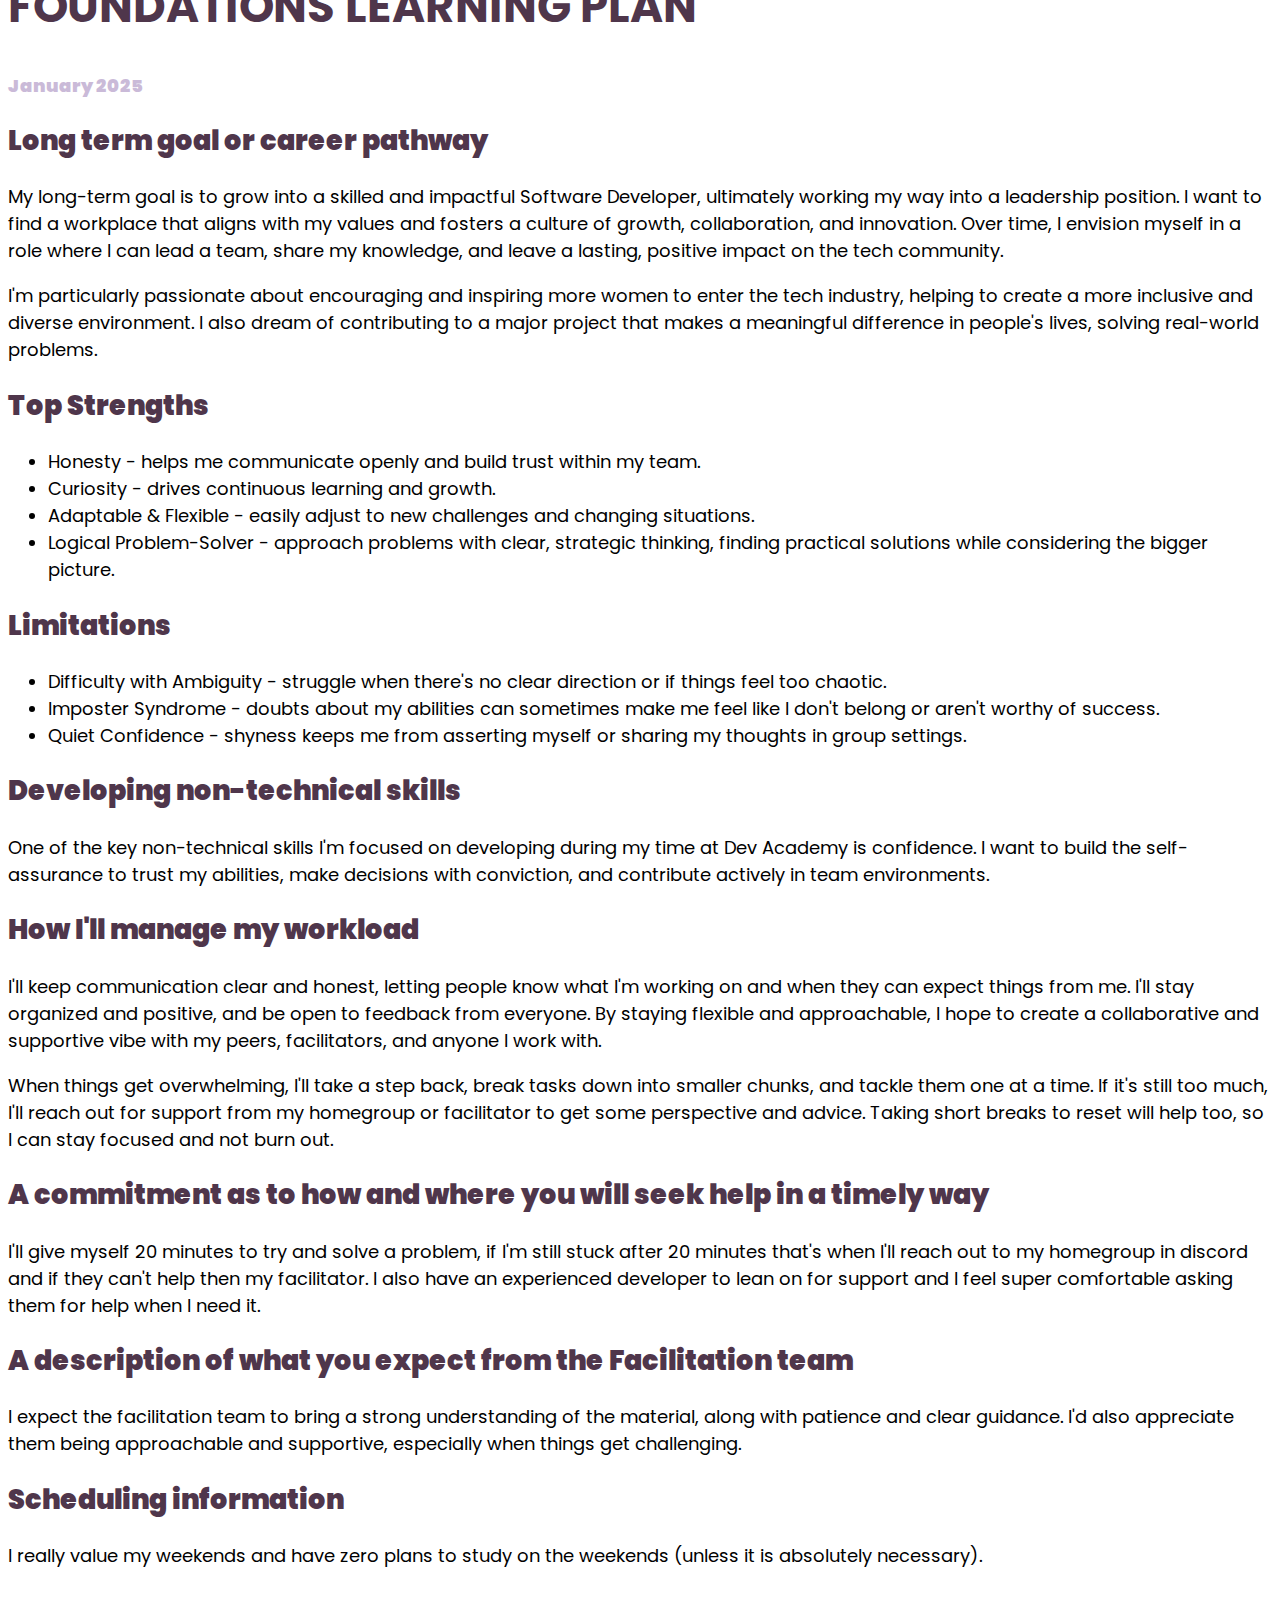
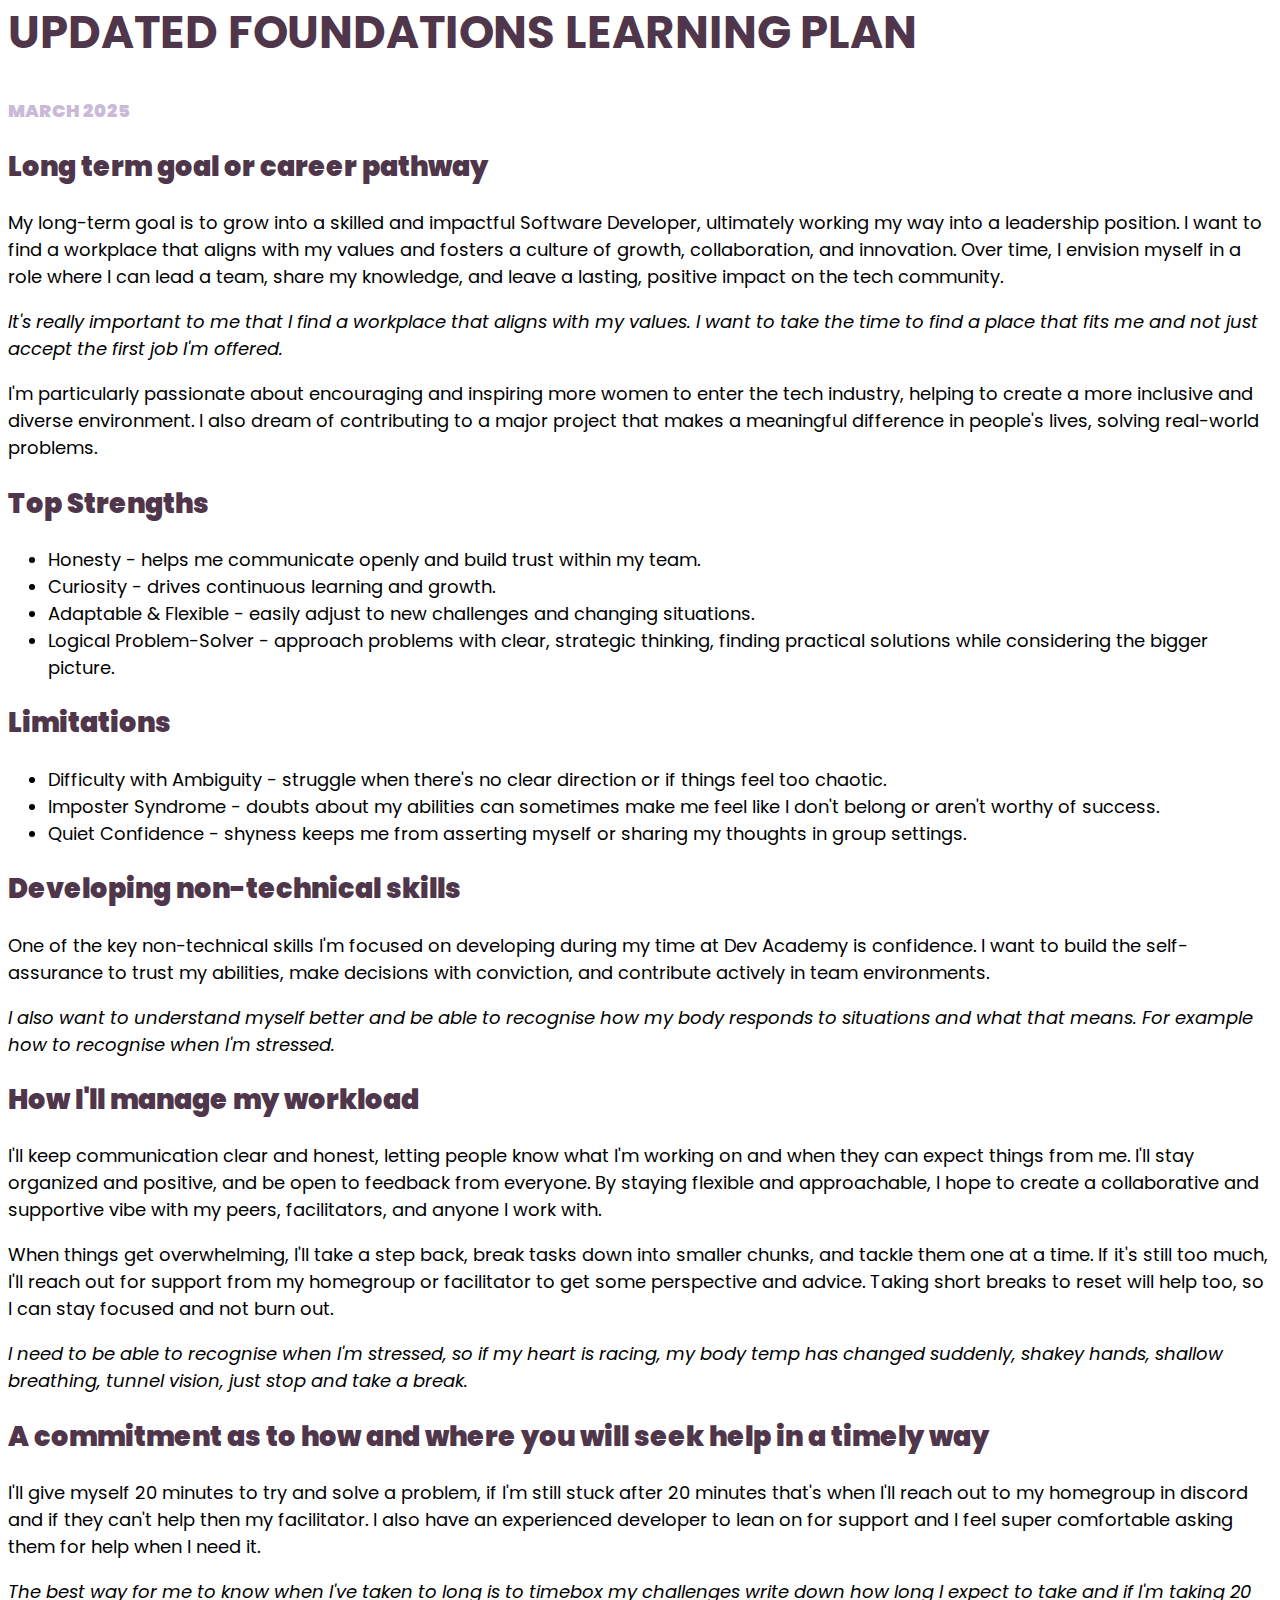
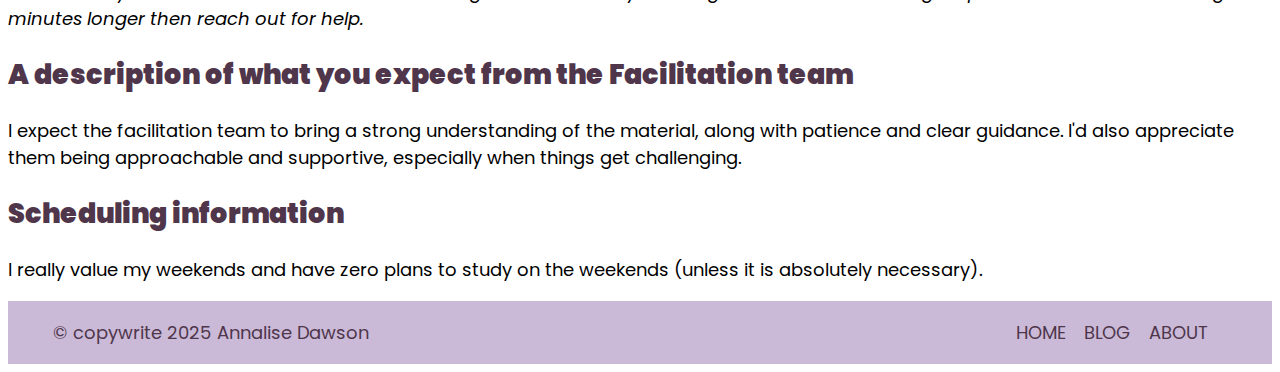
<file: blog/learning-plan.html>
<!DOCTYPE html>
<html lang="en">
  <head>
    <title>Annalise's Coding Chronicles</title>
    <meta charset="UTF-8" />
    <meta name="viewport" content="width=device-width, initial-scale=1.0" />
    <link rel="stylesheet" href="/styles/main.css" />
    <link rel="preconnect" href="https://fonts.googleapis.com" />
    <link rel="preconnect" href="https://fonts.gstatic.com" crossorigin />
    <link
      href="https://fonts.googleapis.com/css2?family=Fraunces:ital,opsz,wght@0,9..144,100..900;1,9..144,100..900&family=Poppins:ital,wght@0,100;0,200;0,300;0,400;0,500;0,600;0,700;0,800;0,900;1,100;1,200;1,300;1,400;1,500;1,600;1,700;1,800;1,900&display=swap"
      rel="stylesheet"
    />
  </head>
  <body>
    <div class="header-container">
      <div class="header" id="header-logo">
        <img src="/photos/blog-logo.png" width="150" height="130" id="logo" />
      </div>
      <div class="header" id="header-links">
        <a href="/index.html">HOME</a>
        <a href="/blog/blog.html">BLOG</a>
        <a href="/about.html">ABOUT</a>
      </div>
    </div>
    <h1>BOOTCAMP LEARNING PLAN</h1>
    <h3>February 2025</h3>
    <h2>Long term goal or career pathway</h2>
    <p>
      My long-term goal is to grow into a skilled and impactful Software
      Developer, ultimately working my way into a leadership position. I want to
      find a workplace that aligns with my values and fosters a culture of
      growth, collaboration, and innovation. Over time, I envision myself in a
      role where I can lead a team, share my knowledge, and leave a lasting,
      positive impact on the tech community.
    </p>
    <p>
      I'm particularly passionate about encouraging and inspiring more women to
      enter the tech industry, helping to create a more inclusive and diverse
      environment. I also dream of contributing to a major project that makes a
      meaningful difference in people's lives, solving real-world problems.
    </p>
    <h2>Top Strengths</h2>
    <ul>
      <li>
        Honesty - helps me communicate openly and build trust within my team.
      </li>
      <li>Curiosity - drives continuous learning and growth.</li>
      <li>
        Adaptable & Flexible - easily adjust to new challenges and changing
        situations.
      </li>
    </ul>
    <h2>Limitations</h2>
    <ul>
      <li>
        Difficulty with Ambiguity - struggle when there's no clear direction or
        if things feel too chaotic.
      </li>
      <li>
        Imposter Syndrome - doubts about my abilities can sometimes make me feel
        like I don't belong or aren't worthy of success.
      </li>
      <li>
        Quiet Confidence - shyness keeps me from asserting myself or sharing my
        thoughts in group settings.
      </li>
      <li>
        Problem-Solving - during my time in foundations I've found problem
        solving way more dificult than I thought it'd be and often don't know
        where to start.
      </li>
    </ul>
    <h2>Expectations for the Bootcamp team</h2>
    <p>
      I expect the Bootcamp team to bring a strong understanding of the
      material, along with patience and clear guidance. I'd also appreciate them
      being approachable and supportive, especially when things get challenging.
      I want my facilitators to feel comfortable giving me honest feedback and
      not make it awkward.
    </p>

    <h2>Expectations for myself</h2>
    <p>
      I'll keep communication clear and honest, letting people know what I'm
      working on and when they can expect things from me. I'll stay organized
      and positive, and be open to feedback from everyone. By staying flexible
      and approachable, I hope to create a collaborative and supportive vibe
      with my peers, facilitators, and anyone I work with.
    </p>
    <p>
      When things get overwhelming, I'll take a step back, break tasks down into
      smaller chunks, and tackle them one at a time. If it's still too much,
      I'll reach out for support from my homegroup or facilitator to get some
      perspective and advice. Taking short breaks to reset will help too, so I
      can stay focused and not burn out.
    </p>
    <p>
      I'll give myself 20 minutes to try and solve a problem, if I'm still stuck
      after 20 minutes that's when I'll reach out to my homegroup in discord and
      if they can't help then my facilitator. I also have an experienced
      developer to lean on for support and I feel super comfortable asking them
      for help when I need it.
    </p>

    <hr />

    <h1>FOUNDATIONS LEARNING PLAN</h1>
    <h3>January 2025</h3>
    <h2>Long term goal or career pathway</h2>
    <p>
      My long-term goal is to grow into a skilled and impactful Software
      Developer, ultimately working my way into a leadership position. I want to
      find a workplace that aligns with my values and fosters a culture of
      growth, collaboration, and innovation. Over time, I envision myself in a
      role where I can lead a team, share my knowledge, and leave a lasting,
      positive impact on the tech community.
    </p>
    <p>
      I'm particularly passionate about encouraging and inspiring more women to
      enter the tech industry, helping to create a more inclusive and diverse
      environment. I also dream of contributing to a major project that makes a
      meaningful difference in people's lives, solving real-world problems.
    </p>
    <h2>Top Strengths</h2>
    <ul>
      <li>
        Honesty - helps me communicate openly and build trust within my team.
      </li>
      <li>Curiosity - drives continuous learning and growth.</li>
      <li>
        Adaptable & Flexible - easily adjust to new challenges and changing
        situations.
      </li>
      <li>
        Logical Problem-Solver - approach problems with clear, strategic
        thinking, finding practical solutions while considering the bigger
        picture.
      </li>
    </ul>
    <h2>Limitations</h2>
    <ul>
      <li>
        Difficulty with Ambiguity - struggle when there's no clear direction or
        if things feel too chaotic.
      </li>
      <li>
        Imposter Syndrome - doubts about my abilities can sometimes make me feel
        like I don't belong or aren't worthy of success.
      </li>
      <li>
        Quiet Confidence - shyness keeps me from asserting myself or sharing my
        thoughts in group settings.
      </li>
    </ul>
    <h2>Developing non-technical skills</h2>
    <p>
      One of the key non-technical skills I'm focused on developing during my
      time at Dev Academy is confidence. I want to build the self-assurance to
      trust my abilities, make decisions with conviction, and contribute
      actively in team environments.
    </p>
    <h2>How I'll manage my workload</h2>
    <p>
      I'll keep communication clear and honest, letting people know what I'm
      working on and when they can expect things from me. I'll stay organized
      and positive, and be open to feedback from everyone. By staying flexible
      and approachable, I hope to create a collaborative and supportive vibe
      with my peers, facilitators, and anyone I work with.
    </p>
    <p>
      When things get overwhelming, I'll take a step back, break tasks down into
      smaller chunks, and tackle them one at a time. If it's still too much,
      I'll reach out for support from my homegroup or facilitator to get some
      perspective and advice. Taking short breaks to reset will help too, so I
      can stay focused and not burn out.
    </p>
    <h2>A commitment as to how and where you will seek help in a timely way</h2>
    <p>
      I'll give myself 20 minutes to try and solve a problem, if I'm still stuck
      after 20 minutes that's when I'll reach out to my homegroup in discord and
      if they can't help then my facilitator. I also have an experienced
      developer to lean on for support and I feel super comfortable asking them
      for help when I need it.
    </p>
    <h2>A description of what you expect from the Facilitation team</h2>
    <p>
      I expect the facilitation team to bring a strong understanding of the
      material, along with patience and clear guidance. I'd also appreciate them
      being approachable and supportive, especially when things get challenging.
    </p>
    <h2>Scheduling information</h2>
    <p>
      I really value my weekends and have zero plans to study on the weekends
      (unless it is absolutely necessary).
    </p>

    <h1>UPDATED FOUNDATIONS LEARNING PLAN</h1>
    <h3>MARCH 2025</h3>
    <h2>Long term goal or career pathway</h2>
    <p>
      My long-term goal is to grow into a skilled and impactful Software
      Developer, ultimately working my way into a leadership position. I want to
      find a workplace that aligns with my values and fosters a culture of
      growth, collaboration, and innovation. Over time, I envision myself in a
      role where I can lead a team, share my knowledge, and leave a lasting,
      positive impact on the tech community.
    </p>
    <p>
      <em
        >It's really important to me that I find a workplace that aligns with my
        values. I want to take the time to find a place that fits me and not
        just accept the first job I'm offered.</em
      >
    </p>
    <p>
      I'm particularly passionate about encouraging and inspiring more women to
      enter the tech industry, helping to create a more inclusive and diverse
      environment. I also dream of contributing to a major project that makes a
      meaningful difference in people's lives, solving real-world problems.
    </p>
    <h2>Top Strengths</h2>
    <ul>
      <li>
        Honesty - helps me communicate openly and build trust within my team.
      </li>
      <li>Curiosity - drives continuous learning and growth.</li>
      <li>
        Adaptable & Flexible - easily adjust to new challenges and changing
        situations.
      </li>
      <li>
        Logical Problem-Solver - approach problems with clear, strategic
        thinking, finding practical solutions while considering the bigger
        picture.
      </li>
    </ul>
    <h2>Limitations</h2>
    <ul>
      <li>
        Difficulty with Ambiguity - struggle when there's no clear direction or
        if things feel too chaotic.
      </li>
      <li>
        Imposter Syndrome - doubts about my abilities can sometimes make me feel
        like I don't belong or aren't worthy of success.
      </li>
      <li>
        Quiet Confidence - shyness keeps me from asserting myself or sharing my
        thoughts in group settings.
      </li>
    </ul>
    <h2>Developing non-technical skills</h2>
    <p>
      One of the key non-technical skills I'm focused on developing during my
      time at Dev Academy is confidence. I want to build the self-assurance to
      trust my abilities, make decisions with conviction, and contribute
      actively in team environments.
    </p>

    <p>
      <em
        >I also want to understand myself better and be able to recognise how my
        body responds to situations and what that means. For example how to
        recognise when I'm stressed.
      </em>
    </p>
    <h2>How I'll manage my workload</h2>
    <p>
      I'll keep communication clear and honest, letting people know what I'm
      working on and when they can expect things from me. I'll stay organized
      and positive, and be open to feedback from everyone. By staying flexible
      and approachable, I hope to create a collaborative and supportive vibe
      with my peers, facilitators, and anyone I work with.
    </p>
    <p>
      When things get overwhelming, I'll take a step back, break tasks down into
      smaller chunks, and tackle them one at a time. If it's still too much,
      I'll reach out for support from my homegroup or facilitator to get some
      perspective and advice. Taking short breaks to reset will help too, so I
      can stay focused and not burn out.
    </p>
    <p>
      <em
        >I need to be able to recognise when I'm stressed, so if my heart is
        racing, my body temp has changed suddenly, shakey hands, shallow
        breathing, tunnel vision, just stop and take a break.
      </em>
    </p>
    <h2>A commitment as to how and where you will seek help in a timely way</h2>
    <p>
      I'll give myself 20 minutes to try and solve a problem, if I'm still stuck
      after 20 minutes that's when I'll reach out to my homegroup in discord and
      if they can't help then my facilitator. I also have an experienced
      developer to lean on for support and I feel super comfortable asking them
      for help when I need it.
    </p>

    <p>
      <em
        >The best way for me to know when I've taken to long is to timebox my
        challenges write down how long I expect to take and if I'm taking 20
        minutes longer then reach out for help.
      </em>
    </p>
    <h2>A description of what you expect from the Facilitation team</h2>
    <p>
      I expect the facilitation team to bring a strong understanding of the
      material, along with patience and clear guidance. I'd also appreciate them
      being approachable and supportive, especially when things get challenging.
    </p>
    <h2>Scheduling information</h2>
    <p>
      I really value my weekends and have zero plans to study on the weekends
      (unless it is absolutely necessary).
    </p>
    <div class="footer">
      <p class="footer" id="footer-text">© copywrite 2025 Annalise Dawson</p>
      <div class="footer" id="footer-links">
        <a href="/index.html">HOME</a>
        <a href="/blog.html">BLOG</a>
        <a href="/about.html">ABOUT</a>
      </div>
    </div>
  </body>
</html>
</file>
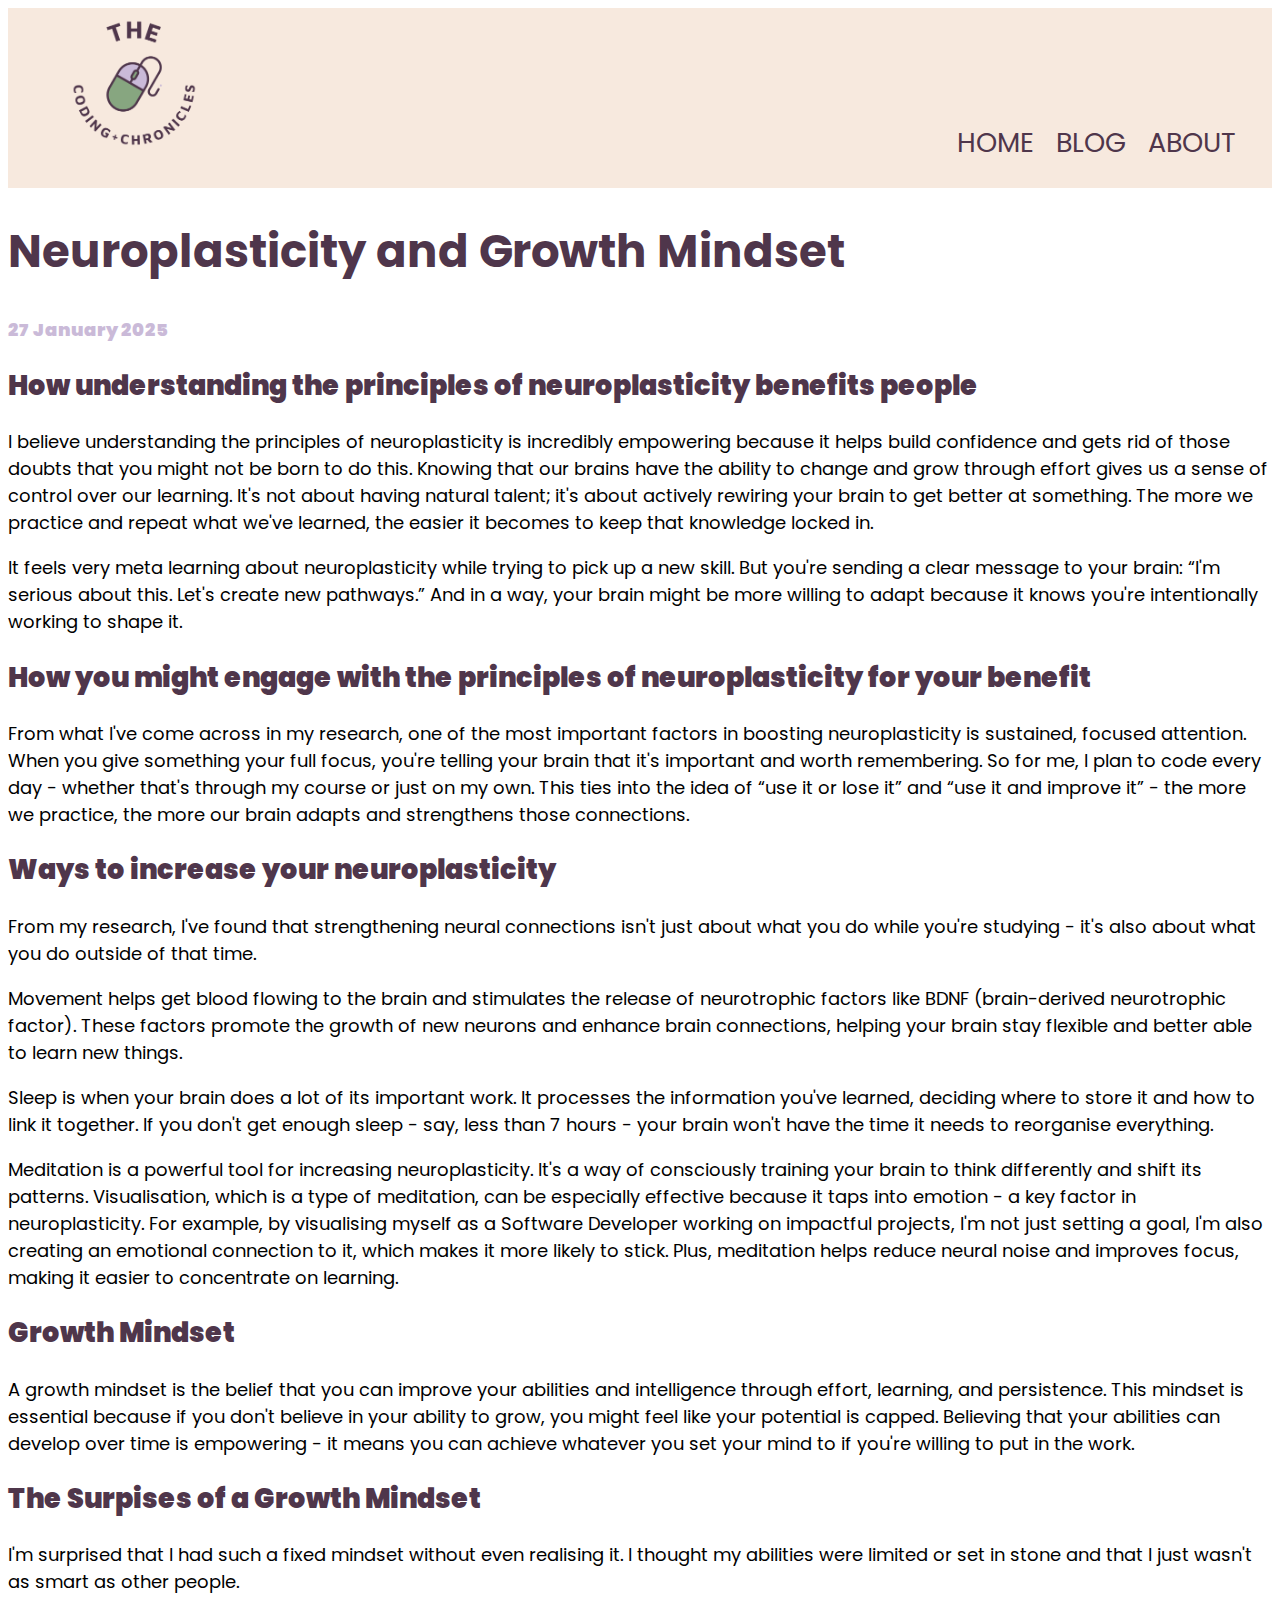
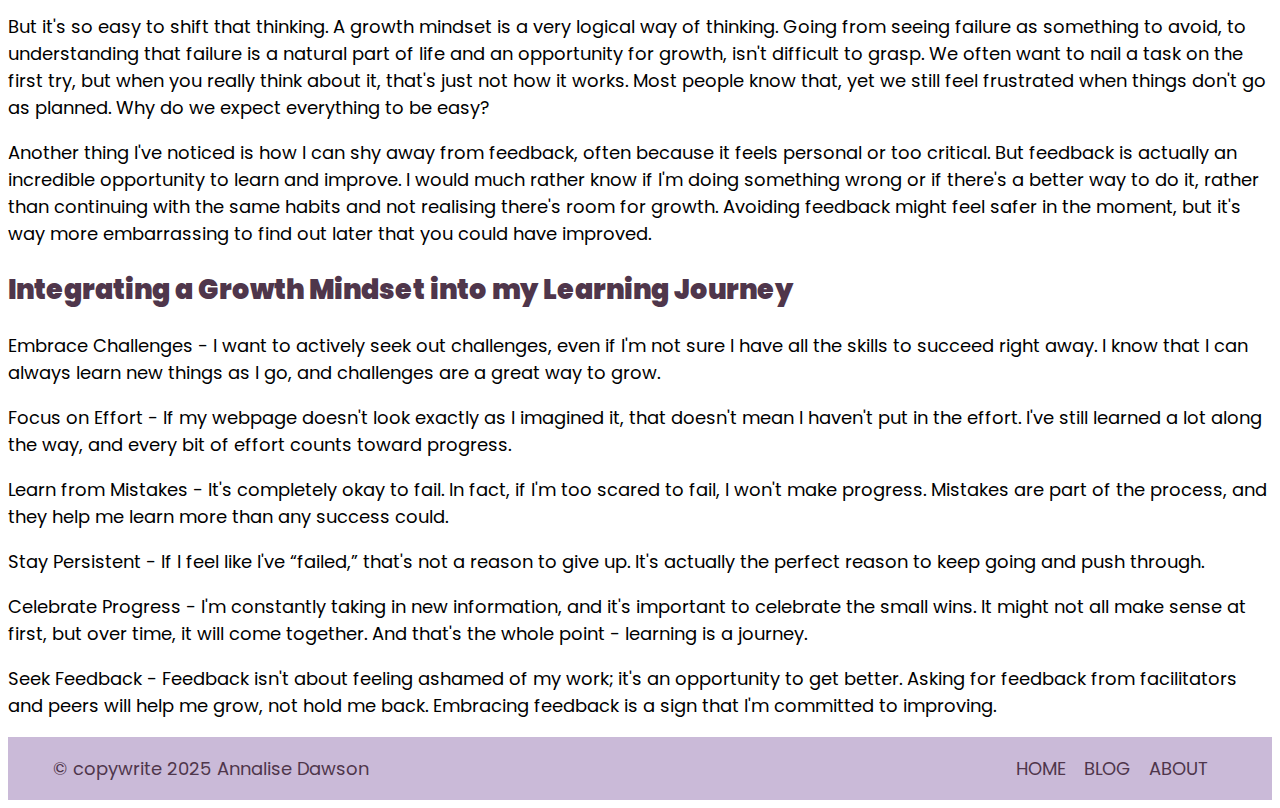
<file: blog/neuroplasticity.html>
<!DOCTYPE html>
<html lang="en">
  <head>
    <title>Annalise's Coding Chronicles</title>
    <meta charset="UTF-8" />
    <meta name="viewport" content="width=device-width, initial-scale=1.0" />
    <link rel="stylesheet" href="/styles/main.css" />
    <link rel="preconnect" href="https://fonts.googleapis.com" />
    <link rel="preconnect" href="https://fonts.gstatic.com" crossorigin />
    <link
      href="https://fonts.googleapis.com/css2?family=Fraunces:ital,opsz,wght@0,9..144,100..900;1,9..144,100..900&family=Poppins:ital,wght@0,100;0,200;0,300;0,400;0,500;0,600;0,700;0,800;0,900;1,100;1,200;1,300;1,400;1,500;1,600;1,700;1,800;1,900&display=swap"
      rel="stylesheet"
    />
  </head>
  <body>
    <div class="header-container">
      <div class="header" id="header-logo">
        <img src="/photos/blog-logo.png" width="150" height="130" id="logo" />
      </div>
      <div class="header" id="header-links">
        <a href="/index.html">HOME</a>
        <a href="/blog/blog.html">BLOG</a>
        <a href="/about.html">ABOUT</a>
      </div>
    </div>
    <h1>Neuroplasticity and Growth Mindset</h1>
    <h3>27 January 2025</h3>
    <h2>How understanding the principles of neuroplasticity benefits people</h2>
    <p>
      I believe understanding the principles of neuroplasticity is incredibly
      empowering because it helps build confidence and gets rid of those doubts
      that you might not be born to do this. Knowing that our brains have the
      ability to change and grow through effort gives us a sense of control over
      our learning. It's not about having natural talent; it's about actively
      rewiring your brain to get better at something. The more we practice and
      repeat what we've learned, the easier it becomes to keep that knowledge
      locked in.
    </p>
    <p>
      It feels very meta learning about neuroplasticity while trying to pick up
      a new skill. But you're sending a clear message to your brain: “I'm
      serious about this. Let's create new pathways.” And in a way, your brain
      might be more willing to adapt because it knows you're intentionally
      working to shape it.
    </p>
    <h2>
      How you might engage with the principles of neuroplasticity for your
      benefit
    </h2>
    <p>
      From what I've come across in my research, one of the most important
      factors in boosting neuroplasticity is sustained, focused attention. When
      you give something your full focus, you're telling your brain that it's
      important and worth remembering. So for me, I plan to code every day -
      whether that's through my course or just on my own. This ties into the
      idea of “use it or lose it” and “use it and improve it” - the more we
      practice, the more our brain adapts and strengthens those connections.
    </p>
    <h2>Ways to increase your neuroplasticity</h2>
    <p>
      From my research, I've found that strengthening neural connections isn't
      just about what you do while you're studying - it's also about what you do
      outside of that time.
    </p>
    <p>
      Movement helps get blood flowing to the brain and stimulates the release
      of neurotrophic factors like BDNF (brain-derived neurotrophic factor).
      These factors promote the growth of new neurons and enhance brain
      connections, helping your brain stay flexible and better able to learn new
      things.
    </p>
    <p>
      Sleep is when your brain does a lot of its important work. It processes
      the information you've learned, deciding where to store it and how to link
      it together. If you don't get enough sleep - say, less than 7 hours - your
      brain won't have the time it needs to reorganise everything.
    </p>
    <p>
      Meditation is a powerful tool for increasing neuroplasticity. It's a way
      of consciously training your brain to think differently and shift its
      patterns. Visualisation, which is a type of meditation, can be especially
      effective because it taps into emotion - a key factor in neuroplasticity.
      For example, by visualising myself as a Software Developer working on
      impactful projects, I'm not just setting a goal, I'm also creating an
      emotional connection to it, which makes it more likely to stick. Plus,
      meditation helps reduce neural noise and improves focus, making it easier
      to concentrate on learning.
    </p>
    <h2>Growth Mindset</h2>
    <p>
      A growth mindset is the belief that you can improve your abilities and
      intelligence through effort, learning, and persistence. This mindset is
      essential because if you don't believe in your ability to grow, you might
      feel like your potential is capped. Believing that your abilities can
      develop over time is empowering - it means you can achieve whatever you
      set your mind to if you're willing to put in the work.
    </p>
    <h2>The Surpises of a Growth Mindset</h2>
    <p>
      I'm surprised that I had such a fixed mindset without even realising it. I
      thought my abilities were limited or set in stone and that I just wasn't
      as smart as other people.
    </p>
    <p>
      But it's so easy to shift that thinking. A growth mindset is a very
      logical way of thinking. Going from seeing failure as something to avoid,
      to understanding that failure is a natural part of life and an opportunity
      for growth, isn't difficult to grasp. We often want to nail a task on the
      first try, but when you really think about it, that's just not how it
      works. Most people know that, yet we still feel frustrated when things
      don't go as planned. Why do we expect everything to be easy?
    </p>
    <p>
      Another thing I've noticed is how I can shy away from feedback, often
      because it feels personal or too critical. But feedback is actually an
      incredible opportunity to learn and improve. I would much rather know if
      I'm doing something wrong or if there's a better way to do it, rather than
      continuing with the same habits and not realising there's room for growth.
      Avoiding feedback might feel safer in the moment, but it's way more
      embarrassing to find out later that you could have improved.
    </p>
    <h2>Integrating a Growth Mindset into my Learning Journey</h2>
    <p>
      Embrace Challenges - I want to actively seek out challenges, even if I'm
      not sure I have all the skills to succeed right away. I know that I can
      always learn new things as I go, and challenges are a great way to grow.
    </p>
    <p>
      Focus on Effort - If my webpage doesn't look exactly as I imagined it,
      that doesn't mean I haven't put in the effort. I've still learned a lot
      along the way, and every bit of effort counts toward progress.
    </p>
    <p>
      Learn from Mistakes - It's completely okay to fail. In fact, if I'm too
      scared to fail, I won't make progress. Mistakes are part of the process,
      and they help me learn more than any success could.
    </p>
    <p>
      Stay Persistent - If I feel like I've “failed,” that's not a reason to
      give up. It's actually the perfect reason to keep going and push through.
    </p>
    <p>
      Celebrate Progress - I'm constantly taking in new information, and it's
      important to celebrate the small wins. It might not all make sense at
      first, but over time, it will come together. And that's the whole point -
      learning is a journey.
    </p>
    <p>
      Seek Feedback - Feedback isn't about feeling ashamed of my work; it's an
      opportunity to get better. Asking for feedback from facilitators and peers
      will help me grow, not hold me back. Embracing feedback is a sign that I'm
      committed to improving.
    </p>
    <div class="footer">
      <p class="footer" id="footer-text">© copywrite 2025 Annalise Dawson</p>
      <div class="footer" id="footer-links">
        <a href="/index.html">HOME</a>
        <a href="/blog.html">BLOG</a>
        <a href="/about.html">ABOUT</a>
      </div>
    </div>
  </body>
</html>
</file>
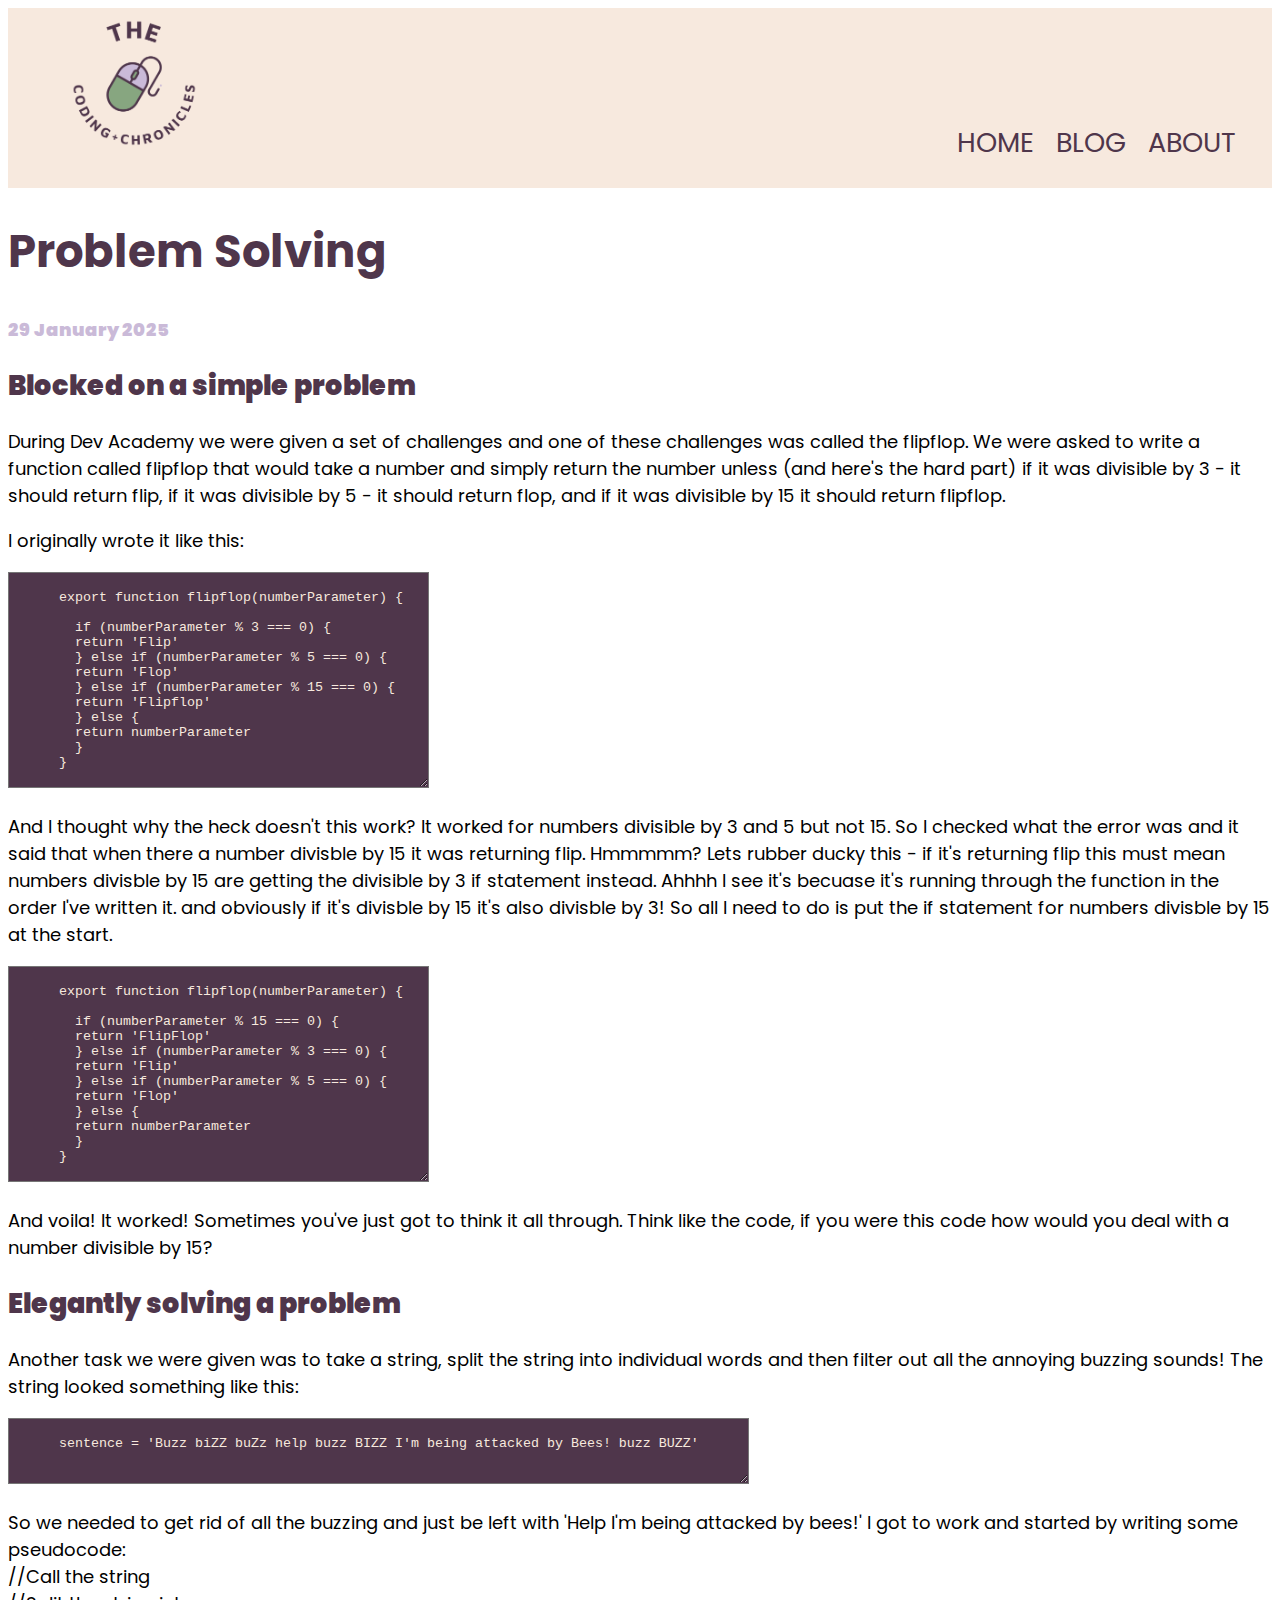
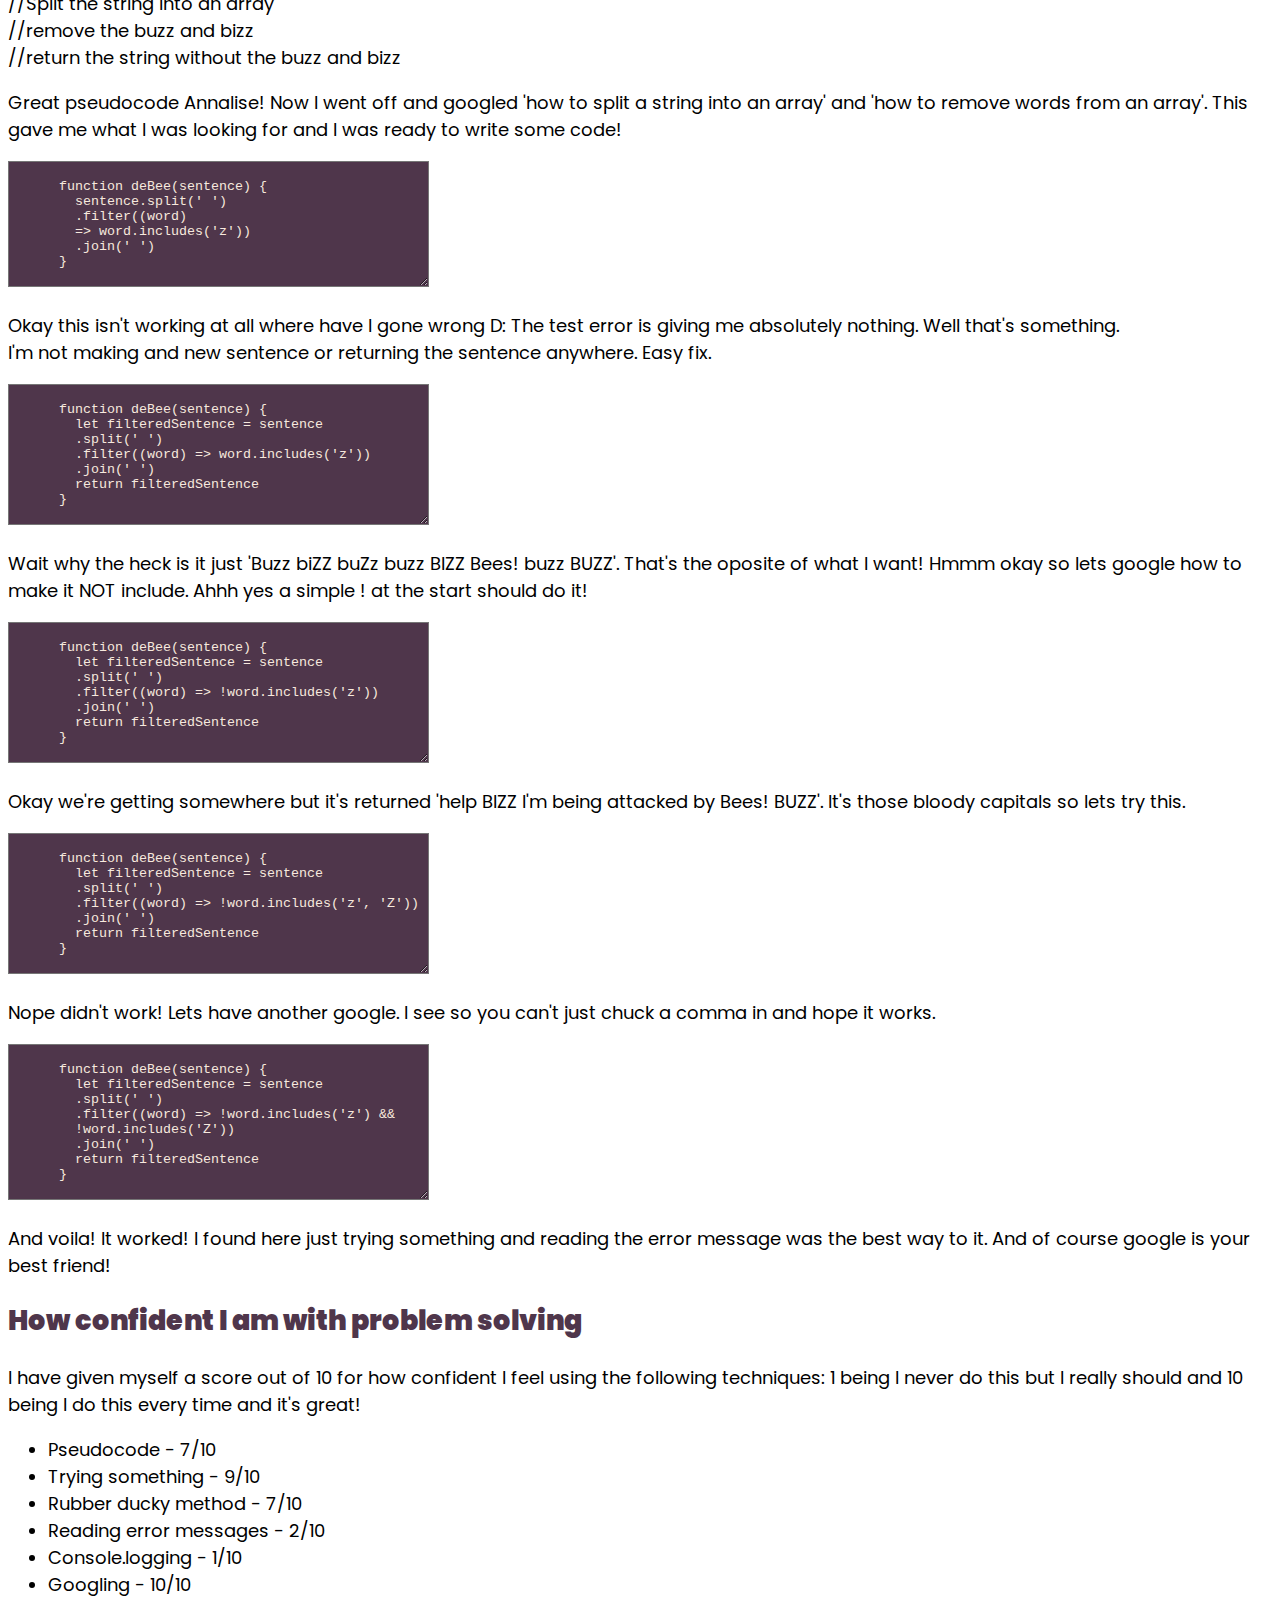
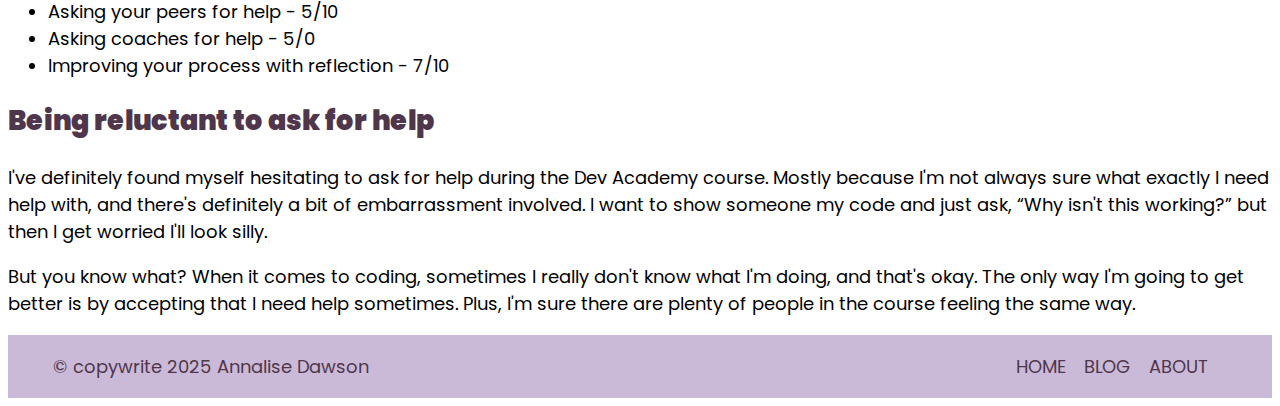
<file: blog/problem-solving.html>
<!DOCTYPE html>
<html>
  <head>
    <title>Annalise's Coding Chronicles</title>
    <meta charset="UTF-8" />
    <meta name="viewport" content="width=device-width, initial-scale=1.0" />
    <link rel="stylesheet" href="/styles/main.css" />
    <link rel="preconnect" href="https://fonts.googleapis.com" />
    <link rel="preconnect" href="https://fonts.gstatic.com" crossorigin />
    <link
      href="https://fonts.googleapis.com/css2?family=Fraunces:ital,opsz,wght@0,9..144,100..900;1,9..144,100..900&family=Poppins:ital,wght@0,100;0,200;0,300;0,400;0,500;0,600;0,700;0,800;0,900;1,100;1,200;1,300;1,400;1,500;1,600;1,700;1,800;1,900&display=swap"
      rel="stylesheet"
    />
  </head>
  <body>
    <div class="header-container">
      <div class="header" id="header-logo">
        <img src="/photos/blog-logo.png" width="150" height="130" id="logo" />
      </div>
      <div class="header" id="header-links">
        <a href="/index.html">HOME</a>
        <a href="/blog/blog.html">BLOG</a>
        <a href="/about.html">ABOUT</a>
      </div>
    </div>
    <h1>Problem Solving</h1>
    <h3>29 January 2025</h3>
    <h2>Blocked on a simple problem</h2>
    <p>
      During Dev Academy we were given a set of challenges and one of these
      challenges was called the flipflop. We were asked to write a function
      called flipflop that would take a number and simply return the number
      unless (and here's the hard part) if it was divisible by 3 - it should
      return flip, if it was divisible by 5 - it should return flop, and if it
      was divisible by 15 it should return flipflop.
    </p>
    <p>I originally wrote it like this:</p>
    <textarea cols="50" rows="14" readonly>
      
      export function flipflop(numberParameter) {

        if (numberParameter % 3 === 0) { 
        return 'Flip' 
        } else if (numberParameter % 5 === 0) {
        return 'Flop'
        } else if (numberParameter % 15 === 0) {
        return 'Flipflop'
        } else { 
        return numberParameter
        }
      }
    </textarea>
    <p>
      And I thought why the heck doesn't this work? It worked for numbers
      divisible by 3 and 5 but not 15. So I checked what the error was and it
      said that when there a number divisble by 15 it was returning flip.
      Hmmmmm? Lets rubber ducky this - if it's returning flip this must mean
      numbers divisble by 15 are getting the divisible by 3 if statement
      instead. Ahhhh I see it's becuase it's running through the function in the
      order I've written it. and obviously if it's divisble by 15 it's also
      divisble by 3! So all I need to do is put the if statement for numbers
      divisble by 15 at the start.
    </p>

    <textarea cols="50" rows="14" readonly>
      
      export function flipflop(numberParameter) {
          
        if (numberParameter % 15 === 0) {
        return 'FlipFlop' 
        } else if (numberParameter % 3 === 0) { 
        return 'Flip' 
        } else if (numberParameter % 5 === 0) { 
        return 'Flop'
        } else { 
        return numberParameter 
        }
      }
    </textarea>
    <p>
      And voila! It worked! Sometimes you've just got to think it all through.
      Think like the code, if you were this code how would you deal with a
      number divisible by 15?
    </p>
    <h2>Elegantly solving a problem</h2>
    <p>
      Another task we were given was to take a string, split the string into
      individual words and then filter out all the annoying buzzing sounds! The
      string looked something like this:
    </p>
    <textarea cols="90" rows="4" readonly>
      
      sentence = 'Buzz biZZ buZz help buzz BIZZ I'm being attacked by Bees! buzz BUZZ'
    </textarea>
    <p>
      So we needed to get rid of all the buzzing and just be left with 'Help I'm
      being attacked by bees!' I got to work and started by writing some
      pseudocode: <br />//Call the string <br />//Split the string into an array
      <br />//remove the buzz and bizz <br />//return the string without the
      buzz and bizz
    </p>
    <p>
      Great pseudocode Annalise! Now I went off and googled 'how to split a
      string into an array' and 'how to remove words from an array'. This gave
      me what I was looking for and I was ready to write some code!
    </p>
    <textarea cols="50" rows="8" readonly>
      
      function deBee(sentence) { 
        sentence.split(' ') 
        .filter((word)
        => word.includes('z')) 
        .join(' ')
      }
    </textarea>
    <p>
      Okay this isn't working at all where have I gone wrong D: The test error
      is giving me absolutely nothing. Well that's something. <br />I'm not
      making and new sentence or returning the sentence anywhere. Easy fix.
    </p>
    <textarea cols="50" rows="9" readonly>
      
      function deBee(sentence) { 
        let filteredSentence = sentence
        .split(' ') 
        .filter((word) => word.includes('z'))
        .join(' ')  
        return filteredSentence
      }
    </textarea>
    <p>
      Wait why the heck is it just 'Buzz biZZ buZz buzz BIZZ Bees! buzz BUZZ'.
      That's the oposite of what I want! Hmmm okay so lets google how to make it
      NOT include. Ahhh yes a simple ! at the start should do it!
    </p>
    <textarea cols="50" rows="9" readonly>
      
      function deBee(sentence) { 
        let filteredSentence = sentence
        .split(' ') 
        .filter((word) => !word.includes('z'))
        .join(' ')
        return filteredSentence
      }
    </textarea>
    <p>
      Okay we're getting somewhere but it's returned 'help BIZZ I'm being
      attacked by Bees! BUZZ'. It's those bloody capitals so lets try this.
    </p>
    <textarea cols="50" rows="9" readonly>
      
      function deBee(sentence) { 
        let filteredSentence = sentence
        .split(' ') 
        .filter((word) => !word.includes('z', 'Z'))
        .join(' ') 
        return filteredSentence
      }
    </textarea>
    <p>
      Nope didn't work! Lets have another google. I see so you can't just chuck
      a comma in and hope it works.
    </p>
    <textarea cols="50" rows="10" readonly>
     
      function deBee(sentence) { 
        let filteredSentence = sentence
        .split(' ') 
        .filter((word) => !word.includes('z') &&
        !word.includes('Z')) 
        .join(' ') 
        return filteredSentence 
      }
    </textarea>
    <p>
      And voila! It worked! I found here just trying something and reading the
      error message was the best way to it. And of course google is your best
      friend!
    </p>
    <h2>How confident I am with problem solving</h2>
    <p>
      I have given myself a score out of 10 for how confident I feel using the
      following techniques: 1 being I never do this but I really should and 10
      being I do this every time and it's great!
    </p>
    <ul>
      <li>Pseudocode - 7/10</li>
      <li>Trying something - 9/10</li>
      <li>Rubber ducky method - 7/10</li>
      <li>Reading error messages - 2/10</li>
      <li>Console.logging - 1/10</li>
      <li>Googling - 10/10</li>
      <li>Asking your peers for help - 5/10</li>
      <li>Asking coaches for help - 5/0</li>
      <li>Improving your process with reflection - 7/10</li>
    </ul>
    <h2>Being reluctant to ask for help</h2>
    <p>
      I've definitely found myself hesitating to ask for help during the Dev
      Academy course. Mostly because I'm not always sure what exactly I need
      help with, and there's definitely a bit of embarrassment involved. I want
      to show someone my code and just ask, “Why isn't this working?” but then I
      get worried I'll look silly.
    </p>
    <p>
      But you know what? When it comes to coding, sometimes I really don't know
      what I'm doing, and that's okay. The only way I'm going to get better is
      by accepting that I need help sometimes. Plus, I'm sure there are plenty
      of people in the course feeling the same way.
    </p>
    <div class="footer">
      <p class="footer" id="footer-text">© copywrite 2025 Annalise Dawson</p>
      <div class="footer" id="footer-links">
        <a href="/index.html">HOME</a>
        <a href="/blog.html">BLOG</a>
        <a href="/about.html">ABOUT</a>
      </div>
    </div>
  </body>
</html>
</file>
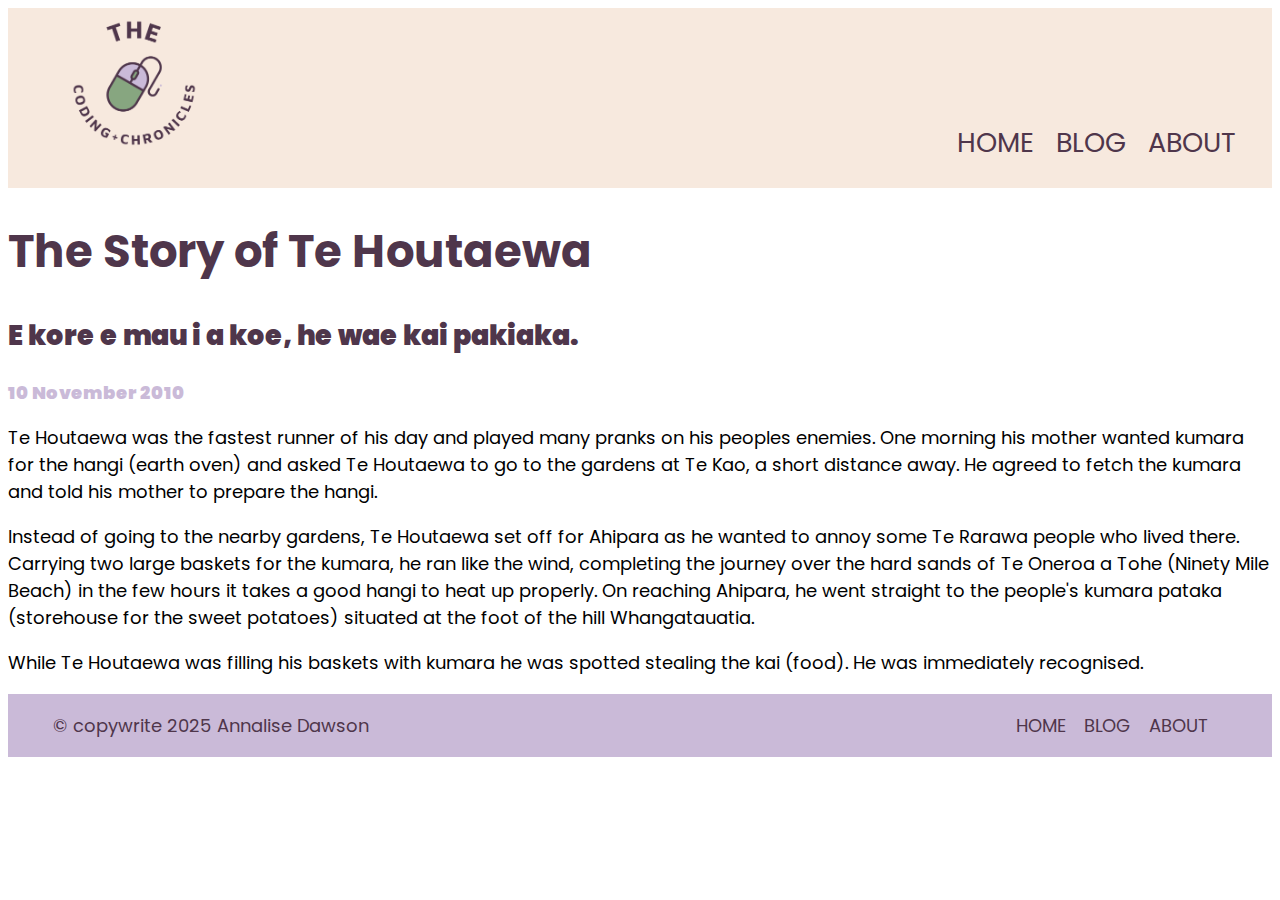
<file: blog/te-houtaewa-template.html>
<!DOCTYPE html>
<html>
  <head>
    <title>Annalise's Coding Chronicles</title>
    <meta charset="UTF-8" />
    <meta name="viewport" content="width=device-width, initial-scale=1.0" />
    <link rel="stylesheet" href="/styles/main.css" />
    <link rel="preconnect" href="https://fonts.googleapis.com" />
    <link rel="preconnect" href="https://fonts.gstatic.com" crossorigin />
    <link
      href="https://fonts.googleapis.com/css2?family=Fraunces:ital,opsz,wght@0,9..144,100..900;1,9..144,100..900&family=Poppins:ital,wght@0,100;0,200;0,300;0,400;0,500;0,600;0,700;0,800;0,900;1,100;1,200;1,300;1,400;1,500;1,600;1,700;1,800;1,900&display=swap"
      rel="stylesheet"
    />
  </head>
  <body>
    <div class="header-container">
      <div class="header" id="header-logo">
        <img src="/photos/blog-logo.png" width="150" height="130" id="logo" />
      </div>
      <div class="header" id="header-links">
        <a href="/index.html">HOME</a>
        <a href="/blog/blog.html">BLOG</a>
        <a href="/about.html">ABOUT</a>
      </div>
    </div>
    <h1>The Story of Te Houtaewa</h1>
    <h2>E kore e mau i a koe, he wae kai pakiaka.</h2>
    <h3>10 November 2010</h3>
    <p>
      Te Houtaewa was the fastest runner of his day and played many pranks on
      his peoples enemies. One morning his mother wanted kumara for the hangi
      (earth oven) and asked Te Houtaewa to go to the gardens at Te Kao, a short
      distance away. He agreed to fetch the kumara and told his mother to
      prepare the hangi.
    </p>
    <p>
      Instead of going to the nearby gardens, Te Houtaewa set off for Ahipara as
      he wanted to annoy some Te Rarawa people who lived there. Carrying two
      large baskets for the kumara, he ran like the wind, completing the journey
      over the hard sands of Te Oneroa a Tohe (Ninety Mile Beach) in the few
      hours it takes a good hangi to heat up properly. On reaching Ahipara, he
      went straight to the people's kumara pataka (storehouse for the sweet
      potatoes) situated at the foot of the hill Whangatauatia.
    </p>
    <p>
      While Te Houtaewa was filling his baskets with kumara he was spotted
      stealing the kai (food). He was immediately recognised.
    </p>
    <div class="footer">
      <p class="footer" id="footer-text">© copywrite 2025 Annalise Dawson</p>
      <div class="footer" id="footer-links">
        <a href="/index.html">HOME</a>
        <a href="/blog.html">BLOG</a>
        <a href="/about.html">ABOUT</a>
      </div>
    </div>
  </body>
</html>
</file>
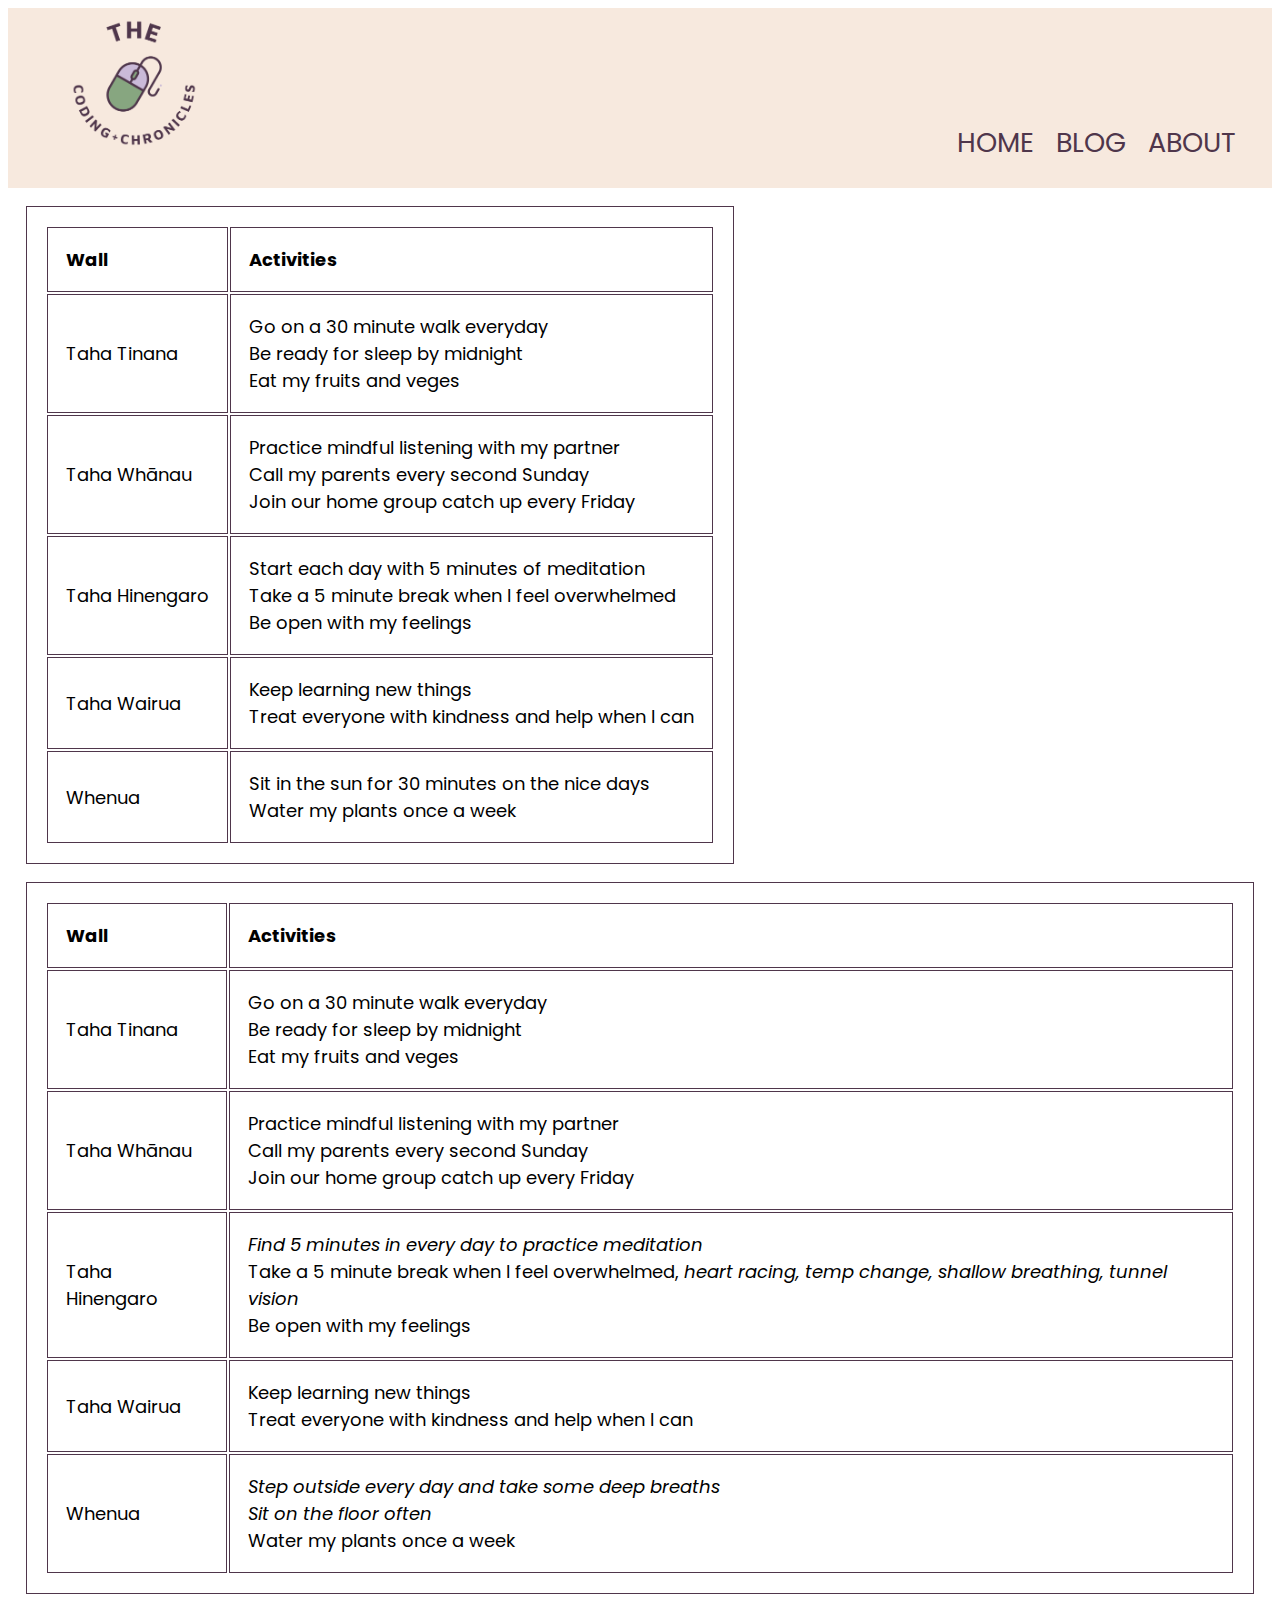
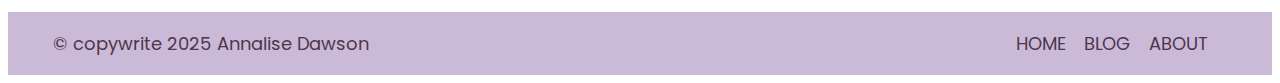
<file: blog/te-whare-tapa-wha.html>
<!DOCTYPE html>
<html lang="en">
  <head>
    <title>Annalise's Coding Chronicles</title>
    <meta charset="UTF-8" />
    <meta name="viewport" content="width=device-width, initial-scale=1.0" />
    <link rel="stylesheet" href="/styles/main.css" />
    <link rel="preconnect" href="https://fonts.googleapis.com" />
    <link rel="preconnect" href="https://fonts.gstatic.com" crossorigin />
    <link
      href="https://fonts.googleapis.com/css2?family=Fraunces:ital,opsz,wght@0,9..144,100..900;1,9..144,100..900&family=Poppins:ital,wght@0,100;0,200;0,300;0,400;0,500;0,600;0,700;0,800;0,900;1,100;1,200;1,300;1,400;1,500;1,600;1,700;1,800;1,900&display=swap"
      rel="stylesheet"
    />
  </head>
  <body>
    <div class="header-container">
      <div class="header" id="header-logo">
        <img src="/photos/blog-logo.png" width="150" height="130" id="logo" />
      </div>
      <div class="header" id="header-links">
        <a href="/index.html">HOME</a>
        <a href="/blog/blog.html">BLOG</a>
        <a href="/about.html">ABOUT</a>
      </div>
    </div>
    <table>
      <tr>
        <td id="wall">Wall</td>
        <td id="activities">Activities</td>
      </tr>
      <tr>
        <td>Taha Tinana</td>
        <td>
          Go on a 30 minute walk everyday <br />Be ready for sleep by midnight
          <br />Eat my fruits and veges
        </td>
      </tr>
      <tr>
        <td>Taha Whānau</td>
        <td>
          Practice mindful listening with my partner <br />Call my parents every
          second Sunday <br />Join our home group catch up every Friday
        </td>
      </tr>
      <tr>
        <td>Taha Hinengaro</td>
        <td>
          Start each day with 5 minutes of meditation <br />Take a 5 minute
          break when I feel overwhelmed <br />Be open with my feelings
        </td>
      </tr>
      <tr>
        <td>Taha Wairua</td>
        <td>
          Keep learning new things <br />Treat everyone with kindness and help
          when I can
        </td>
      </tr>
      <tr>
        <td>Whenua</td>
        <td>
          Sit in the sun for 30 minutes on the nice days <br />Water my plants
          once a week
        </td>
      </tr>
    </table>

    <table>
      <tr>
        <td id="wall">Wall</td>
        <td id="activities">Activities</td>
      </tr>
      <tr>
        <td>Taha Tinana</td>
        <td>
          Go on a 30 minute walk everyday <br />Be ready for sleep by midnight
          <br />Eat my fruits and veges
        </td>
      </tr>
      <tr>
        <td>Taha Whānau</td>
        <td>
          Practice mindful listening with my partner <br />Call my parents every
          second Sunday <br />Join our home group catch up every Friday
        </td>
      </tr>
      <tr>
        <td>Taha Hinengaro</td>
        <td>
          <em>Find 5 minutes in every day to practice meditation </em><br />Take
          a 5 minute break when I feel overwhelmed,
          <em>heart racing, temp change, shallow breathing, tunnel vision</em>
          <br />Be open with my feelings
        </td>
      </tr>
      <tr>
        <td>Taha Wairua</td>
        <td>
          Keep learning new things <br />Treat everyone with kindness and help
          when I can
        </td>
      </tr>
      <tr>
        <td>Whenua</td>
        <td>
          <em>Step outside every day and take some deep breaths</em> <br /><em
            >Sit on the floor often</em
          >
          <br />Water my plants once a week
        </td>
      </tr>
    </table>

    <div class="footer">
      <p class="footer" id="footer-text">© copywrite 2025 Annalise Dawson</p>
      <div class="footer" id="footer-links">
        <a href="/index.html">HOME</a>
        <a href="/blog.html">BLOG</a>
        <a href="/about.html">ABOUT</a>
      </div>
    </div>
  </body>
</html>
</file>
<file: styles/main.css>
/*GENERAL STYLE*/
* {
  box-sizing: border-box;
}

body,
h1,
h2,
h3,
p,
ul,
ol,
table,
th,
td {
  font-family: 'Poppins', serif;
  font-weight: 400;
  font-style: normal;
}

img {
  max-width: 100%;
  height: auto;
}

/* HEADER */
.header-container {
  display: flex;
  height: 20vmin;
  align-items: center;
  justify-content: space-between;
  background-color: #f7e9de;
  text-align: center;
}

#header-logo {
  width: 20vmin;
  height: 20vmin;
  margin-left: 4vmin;
}

#header-links {
  padding-top: 10vmin;
  padding-right: 2vmin;
}

#header-links a {
  text-decoration: none;
  font-size: 3vmin;
  font-weight: 400;
  color: #4f364b;
  margin-right: 2vmin;
}

#header-links a:hover {
  text-decoration: underline;
  text-decoration-thickness: 0.2vmin;
}

/* FOOTER */
.footer {
  display: flex;
  height: 7vmin;
  align-items: center;
  justify-content: space-between;
  background-color: #cabad8;
  text-align: center;
}

#footer-text {
  font-weight: 400;
  color: #4f364b;
  margin-left: 5vmin;
}

#footer-links {
  margin-right: 5vmin;
}

#footer-links a {
  text-decoration: none;
  font-size: 2vmin;
  font-weight: 400;
  color: #4f364b;
  margin-right: 2vmin;
}

#footer-links a:hover {
  text-decoration: underline;
  text-decoration-thickness: 0.2vmin;
}

/* TYPOGRAPHY */
h1 {
  font-size: 5vmin;
  font-weight: 700;
  color: #4f364b;
}

h2,
h3 {
  font-weight: 900;
  color: #4f364b;
}

h2 {
  font-size: 3vmin;
}

h3 {
  font-size: 2vmin;
  color: #cabad8;
}

p,
ul,
ol {
  font-size: 2vmin;
}

/* INTRO */
.intro-container {
  position: relative;
  text-align: center;
}

.intro-body {
  position: absolute;
  top: 50%;
  left: 50%;
  transform: translate(-50%, -50%);
  background-color: rgba(155, 166, 128, 0.8);
  border-radius: 5%;
  color: #f7e9de;
  padding: 1vmin;
  width: 70%;
}

#intro-title {
  color: #f7e9de;
}

/* BLOGS */
.recent-container {
  display: flex;
  background-color: #87a680;
}

.recent-blog-posts-container {
  display: flex;
  justify-content: space-around;
  align-items: center;
  font-family: 'Poppins', serif;
  font-weight: 300;
  font-style: normal;
  font-size: 3vmin;
  background-color: #ece9e7;
  padding-bottom: 5vmin;
  flex-wrap: wrap;
  background-color: #87a680;
}

.blog-img {
  width: 60vmin;
  height: 40vmin;
  margin: 3vmin;
}

.blog-link-1,
.blog-link-2,
.blog-link-3 {
  text-align: center;
  border-radius: 50%;
  height: 30vmin;
  width: 30vmin;
  display: flex;
  align-items: center;
  justify-content: center;
  margin-top: 5vmin;
}

#recent-blog-header {
  color: #f7e9de;
  margin-left: 5vmin;
}

.blog-link-1 {
  background-color: #cabad8;
  color: #4f364b;
}

.blog-link-2 {
  background-color: #4f364b;
  color: #f7e9de;
}

.blog-link-3 {
  background-color: #f7e9de;
  color: #4f364b;
}

.blog-posts-container a {
  text-decoration: underline;
  text-decoration-color: #4f364b;
  color: #4f364b;
}

/* CODE */
textarea {
  background-color: #4f364b;
  color: #f7e9de;
  max-width: 70%;
}

/* TABLES */
table,
th,
td {
  border: 1px solid #4f364b;
  padding: 2vmin;
  margin: 2vmin;
  font-size: 2vmin;
}

#wall,
#activities {
  font-weight: 700;
  font-size: 2vmin;
}

/* MEDIA QUERIES */

/* Widescreen */
@media only screen and (min-width: 920px) {
  #intro-image img {
    width: 300vmin;
  }
}

/* Tablets */
@media only screen and (max-width: 919px) {
  #intro-container,
  #header-links {
    flex-wrap: wrap;
  }

  #header-links a {
    margin-right: 1vmin;
  }
}

/* Phones */
@media only screen and (max-width: 400px) {
  .blog-posts-container {
    flex-wrap: wrap;
  }
}
</file>
